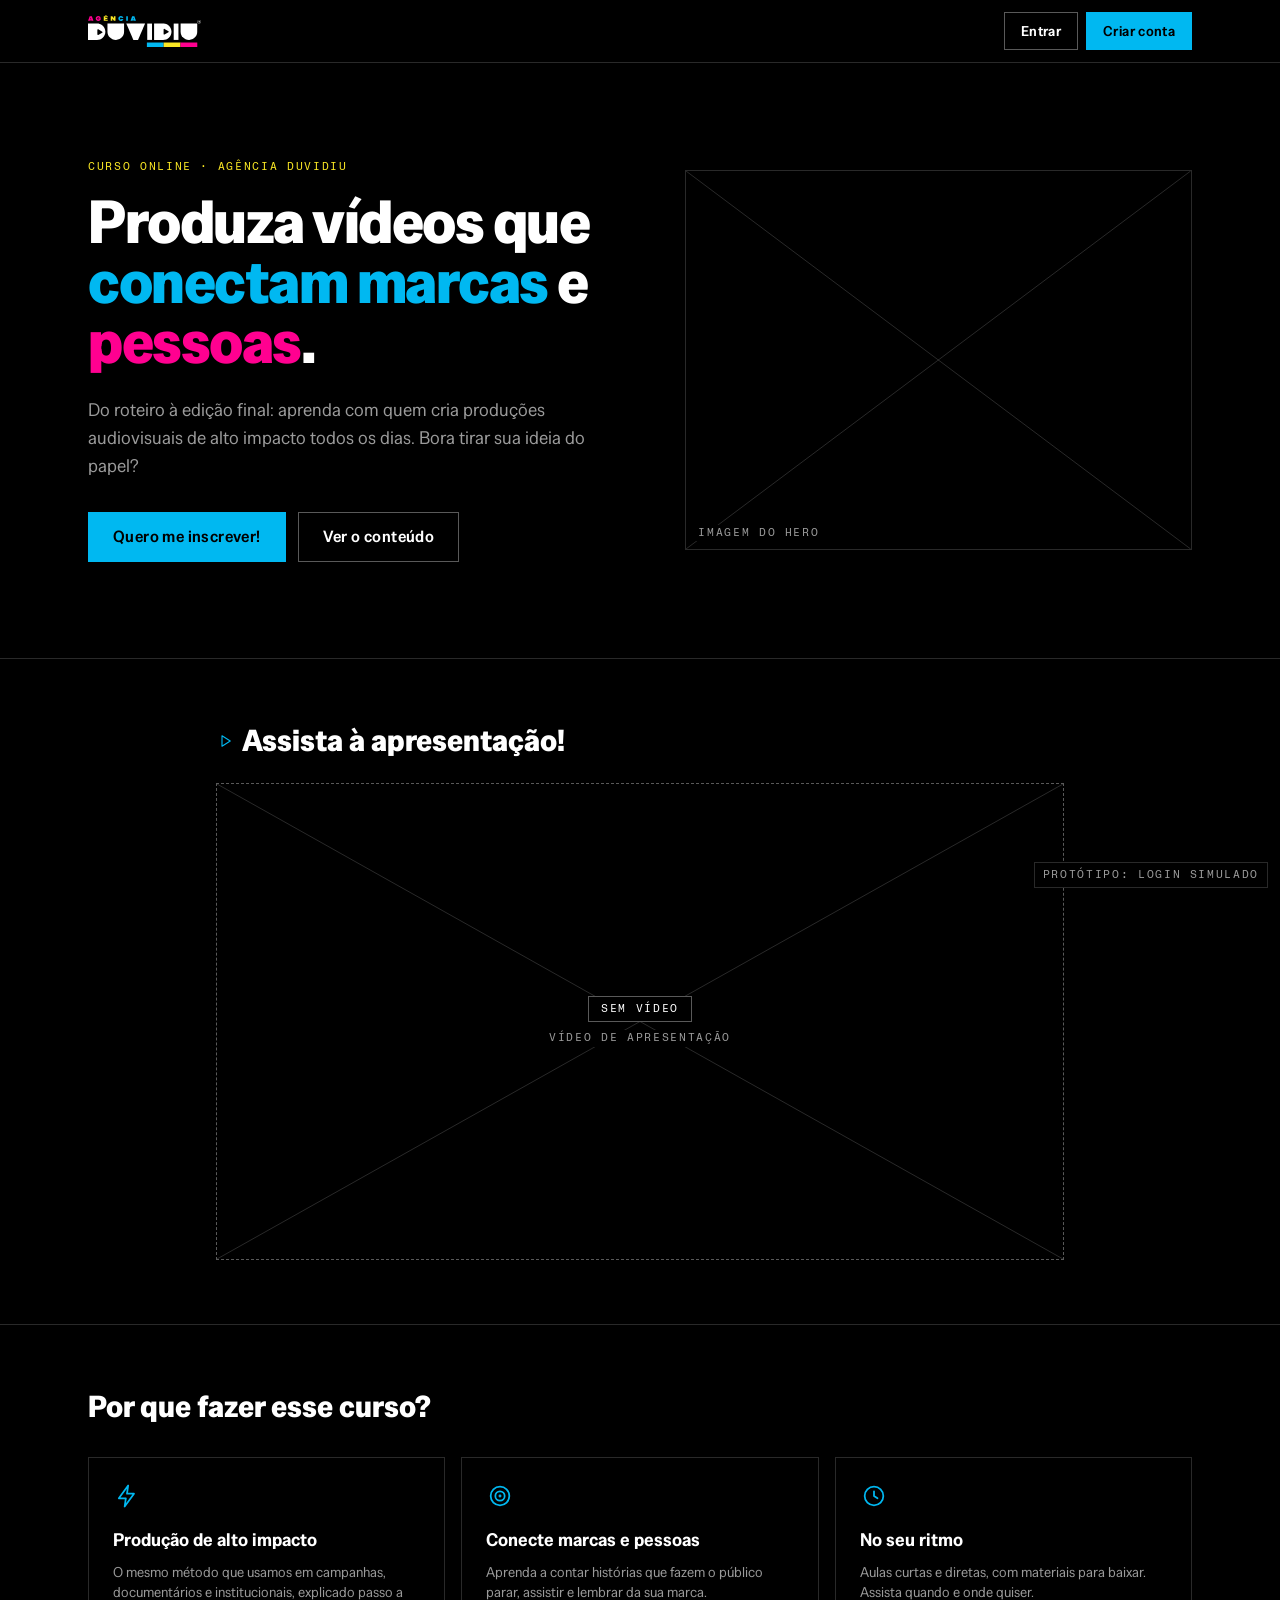
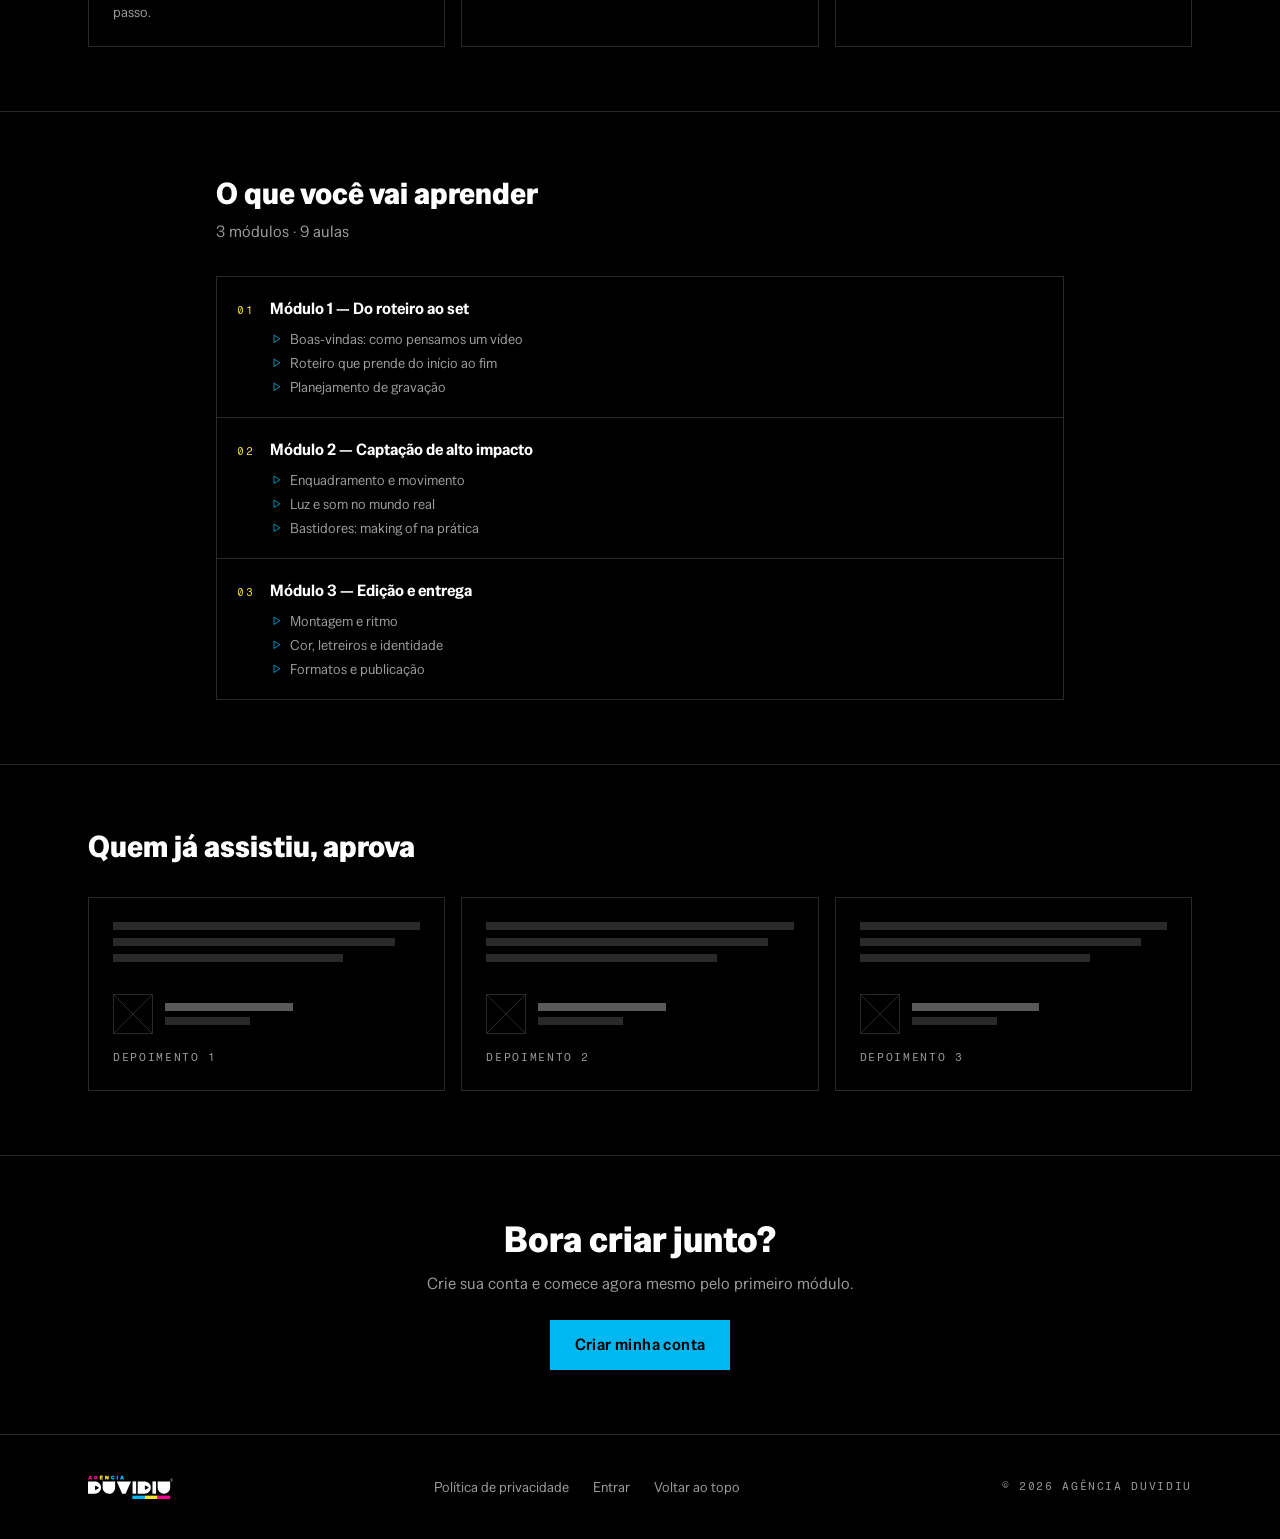
<file: index.html>
<!DOCTYPE html><!--quRsf_OJOL7qWA9Zs2ZF8--><html lang="pt-BR"><head><meta charSet="utf-8"/><meta name="viewport" content="width=device-width, initial-scale=1"/><link rel="preload" as="image" href="/logo.svg"/><link rel="stylesheet" href="/_next/static/css/586a9f0d9d3b1ba0.css" data-precedence="next"/><link rel="preload" as="script" fetchPriority="low" href="/_next/static/chunks/webpack-9d795f9e26b86992.js"/><script src="/_next/static/chunks/4bd1b696-c023c6e3521b1417.js" async=""></script><script src="/_next/static/chunks/255-0e5ac6cd71b0e266.js" async=""></script><script src="/_next/static/chunks/main-app-5dd584080f88a6a5.js" async=""></script><script src="/_next/static/chunks/176-cef4c4d2c348a0da.js" async=""></script><script src="/_next/static/chunks/976-a7c6c7d187824751.js" async=""></script><script src="/_next/static/chunks/app/layout-e30ccdc1c6957ed5.js" async=""></script><script src="/_next/static/chunks/app/page-40fdf2818dd5de84.js" async=""></script><link rel="preconnect" href="https://fonts.googleapis.com"/><link rel="preconnect" href="https://fonts.gstatic.com" crossorigin=""/><title>Curso Agência Duvidiu — Protótipo</title><meta name="description" content="Protótipo visual da plataforma de curso em vídeo da Agência Duvidiu."/><link rel="icon" href="/icon.png?679121a1e2d2e600" type="image/png" sizes="64x64"/><link href="https://fonts.googleapis.com/css2?family=Fragment+Mono&amp;family=Special+Gothic:wght@400..700&amp;display=swap" rel="stylesheet"/><script src="/_next/static/chunks/polyfills-42372ed130431b0a.js" noModule=""></script></head><body class="min-h-screen bg-bg font-sans text-fg antialiased"><div hidden=""><!--$--><!--/$--></div><div id="top" class="min-h-screen"><header class="sticky top-0 z-40 border-b border-line bg-bg"><div class="mx-auto flex max-w-6xl items-center justify-between gap-4 px-4 py-3 sm:px-6"><a aria-label="Agência Duvidiu — início" class="inline-flex shrink-0 items-center" href="/"><img src="/logo.svg" alt="Agência Duvidiu" class="w-auto h-7 sm:h-8"/></a><nav class="flex items-center gap-2"><a class="btn-outline" href="/login/">Entrar</a><a class="btn-primary" href="/cadastro/">Criar conta</a></nav></div></header><main><section class="border-b border-line"><div class="mx-auto grid max-w-6xl gap-10 px-4 py-16 sm:px-6 md:grid-cols-[1.1fr_1fr] md:items-center md:py-24"><div><p class="mono-tag mb-4 text-accent">Curso online · Agência Duvidiu</p><h1 class="text-4xl font-bold leading-[1.05] tracking-tight sm:text-5xl lg:text-6xl">Produza vídeos que<!-- --> <span class="text-primary">conectam marcas</span> e<!-- --> <span class="text-accent-2">pessoas</span>.</h1><p class="mt-6 max-w-lg text-base text-muted sm:text-lg">Do roteiro à edição final: aprenda com quem cria produções audiovisuais de alto impacto todos os dias. Bora tirar sua ideia do papel?</p><div class="mt-8 flex flex-wrap gap-3"><a class="btn-primary px-6 py-3 text-base" href="/cadastro/">Quero me inscrever!</a><a href="#modulos" class="btn-outline px-6 py-3 text-base">Ver o conteúdo</a></div></div><div class="relative border border-line aspect-[4/3] w-full"><svg class="absolute inset-0 h-full w-full" preserveAspectRatio="none" viewBox="0 0 100 100" aria-hidden="true"><line x1="0" y1="0" x2="100" y2="100" stroke="var(--color-line)" stroke-width="1" vector-effect="non-scaling-stroke"></line><line x1="100" y1="0" x2="0" y2="100" stroke="var(--color-line)" stroke-width="1" vector-effect="non-scaling-stroke"></line></svg><span class="mono-tag absolute bottom-2 left-2 bg-bg px-1 text-muted">imagem do hero</span></div></div></section><section class="border-b border-line"><div class="mx-auto max-w-4xl px-4 py-16 sm:px-6"><div class="mb-6 flex items-center gap-2"><svg width="18" height="18" viewBox="0 0 24 24" fill="none" stroke="currentColor" stroke-width="1.5" stroke-linecap="round" stroke-linejoin="round" aria-hidden="true" class="text-primary"><path d="M8 5v14l11-7z"></path></svg><h2 class="text-2xl font-bold sm:text-3xl">Assista à apresentação!</h2></div><div class="relative aspect-video w-full border border-dashed border-line-strong"><svg class="absolute inset-0 h-full w-full" preserveAspectRatio="none" viewBox="0 0 100 100" aria-hidden="true"><line x1="0" y1="0" x2="100" y2="100" stroke="var(--color-line)" stroke-width="1" vector-effect="non-scaling-stroke"></line><line x1="100" y1="0" x2="0" y2="100" stroke="var(--color-line)" stroke-width="1" vector-effect="non-scaling-stroke"></line></svg><div class="absolute inset-0 flex flex-col items-center justify-center gap-2"><span class="mono-tag border border-line-strong bg-bg px-3 py-1 text-fg">SEM VÍDEO</span><span class="mono-tag bg-bg px-2 text-muted">vídeo de apresentação</span></div></div></div></section><section class="border-b border-line"><div class="mx-auto max-w-6xl px-4 py-16 sm:px-6"><h2 class="mb-8 text-2xl font-bold sm:text-3xl">Por que fazer esse curso?</h2><div class="grid gap-4 md:grid-cols-3"><div class="card p-6 transition-colors hover:border-primary"><svg width="28" height="28" viewBox="0 0 24 24" fill="none" stroke="currentColor" stroke-width="1.5" stroke-linecap="round" stroke-linejoin="round" aria-hidden="true" class="mb-4 text-primary"><path d="M13 3L5 14h6l-1 7 8-11h-6z"></path></svg><h3 class="mb-2 text-lg font-semibold">Produção de alto impacto</h3><p class="text-sm text-muted">O mesmo método que usamos em campanhas, documentários e institucionais, explicado passo a passo.</p></div><div class="card p-6 transition-colors hover:border-primary"><svg width="28" height="28" viewBox="0 0 24 24" fill="none" stroke="currentColor" stroke-width="1.5" stroke-linecap="round" stroke-linejoin="round" aria-hidden="true" class="mb-4 text-primary"><circle cx="12" cy="12" r="8"></circle><circle cx="12" cy="12" r="4"></circle><circle cx="12" cy="12" r="0.5"></circle></svg><h3 class="mb-2 text-lg font-semibold">Conecte marcas e pessoas</h3><p class="text-sm text-muted">Aprenda a contar histórias que fazem o público parar, assistir e lembrar da sua marca.</p></div><div class="card p-6 transition-colors hover:border-primary"><svg width="28" height="28" viewBox="0 0 24 24" fill="none" stroke="currentColor" stroke-width="1.5" stroke-linecap="round" stroke-linejoin="round" aria-hidden="true" class="mb-4 text-primary"><circle cx="12" cy="12" r="8"></circle><path d="M12 8v4l3 2"></path></svg><h3 class="mb-2 text-lg font-semibold">No seu ritmo</h3><p class="text-sm text-muted">Aulas curtas e diretas, com materiais para baixar. Assista quando e onde quiser.</p></div></div></div></section><section id="modulos" class="scroll-mt-16 border-b border-line"><div class="mx-auto max-w-4xl px-4 py-16 sm:px-6"><h2 class="mb-2 text-2xl font-bold sm:text-3xl">O que você vai aprender</h2><p class="mb-8 text-muted">0<!-- --> módulos · <!-- -->0<!-- --> aulas</p><ol class="card divide-y divide-line"></ol></div></section><section class="border-b border-line"><div class="mx-auto max-w-6xl px-4 py-16 sm:px-6"><h2 class="mb-8 text-2xl font-bold sm:text-3xl">Quem já assistiu, aprova</h2><div class="grid gap-4 md:grid-cols-3"><div class="card flex flex-col gap-4 p-6"><div class="space-y-2"><div class="h-2 w-full bg-line"></div><div class="h-2 w-11/12 bg-line"></div><div class="h-2 w-3/4 bg-line"></div></div><div class="mt-auto flex items-center gap-3 pt-4"><div class="relative border border-line h-10 w-10 shrink-0"><svg class="absolute inset-0 h-full w-full" preserveAspectRatio="none" viewBox="0 0 100 100" aria-hidden="true"><line x1="0" y1="0" x2="100" y2="100" stroke="var(--color-line)" stroke-width="1" vector-effect="non-scaling-stroke"></line><line x1="100" y1="0" x2="0" y2="100" stroke="var(--color-line)" stroke-width="1" vector-effect="non-scaling-stroke"></line></svg></div><div class="flex-1 space-y-1.5"><div class="h-2 w-1/2 bg-line-strong"></div><div class="h-2 w-1/3 bg-line"></div></div></div><span class="mono-tag text-muted">depoimento <!-- -->1</span></div><div class="card flex flex-col gap-4 p-6"><div class="space-y-2"><div class="h-2 w-full bg-line"></div><div class="h-2 w-11/12 bg-line"></div><div class="h-2 w-3/4 bg-line"></div></div><div class="mt-auto flex items-center gap-3 pt-4"><div class="relative border border-line h-10 w-10 shrink-0"><svg class="absolute inset-0 h-full w-full" preserveAspectRatio="none" viewBox="0 0 100 100" aria-hidden="true"><line x1="0" y1="0" x2="100" y2="100" stroke="var(--color-line)" stroke-width="1" vector-effect="non-scaling-stroke"></line><line x1="100" y1="0" x2="0" y2="100" stroke="var(--color-line)" stroke-width="1" vector-effect="non-scaling-stroke"></line></svg></div><div class="flex-1 space-y-1.5"><div class="h-2 w-1/2 bg-line-strong"></div><div class="h-2 w-1/3 bg-line"></div></div></div><span class="mono-tag text-muted">depoimento <!-- -->2</span></div><div class="card flex flex-col gap-4 p-6"><div class="space-y-2"><div class="h-2 w-full bg-line"></div><div class="h-2 w-11/12 bg-line"></div><div class="h-2 w-3/4 bg-line"></div></div><div class="mt-auto flex items-center gap-3 pt-4"><div class="relative border border-line h-10 w-10 shrink-0"><svg class="absolute inset-0 h-full w-full" preserveAspectRatio="none" viewBox="0 0 100 100" aria-hidden="true"><line x1="0" y1="0" x2="100" y2="100" stroke="var(--color-line)" stroke-width="1" vector-effect="non-scaling-stroke"></line><line x1="100" y1="0" x2="0" y2="100" stroke="var(--color-line)" stroke-width="1" vector-effect="non-scaling-stroke"></line></svg></div><div class="flex-1 space-y-1.5"><div class="h-2 w-1/2 bg-line-strong"></div><div class="h-2 w-1/3 bg-line"></div></div></div><span class="mono-tag text-muted">depoimento <!-- -->3</span></div></div></div></section><section class="border-b border-line"><div class="mx-auto flex max-w-4xl flex-col items-center px-4 py-16 text-center sm:px-6"><h2 class="text-3xl font-bold sm:text-4xl">Bora criar junto?</h2><p class="mt-3 max-w-md text-muted">Crie sua conta e comece agora mesmo pelo primeiro módulo.</p><a class="btn-primary mt-6 px-6 py-3 text-base" href="/cadastro/">Criar minha conta</a></div></section></main><footer><div class="mx-auto flex max-w-6xl flex-col gap-6 px-4 py-10 sm:flex-row sm:items-center sm:justify-between sm:px-6"><a aria-label="Agência Duvidiu — início" class="inline-flex shrink-0 items-center" href="/"><img src="/logo.svg" alt="Agência Duvidiu" class="w-auto h-6"/></a><nav class="flex flex-wrap gap-x-6 gap-y-2 text-sm text-muted"><a class="hover:text-primary" href="/privacidade/">Política de privacidade</a><a class="hover:text-primary" href="/login/">Entrar</a><a href="#top" class="hover:text-primary">Voltar ao topo</a></nav><p class="mono-tag text-muted">© <!-- -->2026<!-- --> Agência Duvidiu</p></div></footer></div><!--$--><!--/$--><div class="mono-tag pointer-events-none fixed bottom-3 right-3 z-50 border border-line bg-bg px-2 py-1 text-muted">Protótipo: login simulado</div><script src="/_next/static/chunks/webpack-9d795f9e26b86992.js" id="_R_" async=""></script><script>(self.__next_f=self.__next_f||[]).push([0])</script><script>self.__next_f.push([1,"1:\"$Sreact.fragment\"\n2:I[9766,[],\"\"]\n3:I[8924,[],\"\"]\n4:I[5976,[\"176\",\"static/chunks/176-cef4c4d2c348a0da.js\",\"976\",\"static/chunks/976-a7c6c7d187824751.js\",\"177\",\"static/chunks/app/layout-e30ccdc1c6957ed5.js\"],\"ProtoNotice\"]\n5:I[1959,[],\"ClientPageRoot\"]\n6:I[7322,[\"176\",\"static/chunks/176-cef4c4d2c348a0da.js\",\"976\",\"static/chunks/976-a7c6c7d187824751.js\",\"974\",\"static/chunks/app/page-40fdf2818dd5de84.js\"],\"default\"]\n9:I[4431,[],\"OutletBoundary\"]\nb:I[5278,[],\"AsyncMetadataOutlet\"]\nd:I[4431,[],\"ViewportBoundary\"]\nf:I[4431,[],\"MetadataBoundary\"]\n10:\"$Sreact.suspense\"\n12:I[7150,[],\"\"]\n:HL[\"/_next/static/css/586a9f0d9d3b1ba0.css\",\"style\"]\n"])</script><script>self.__next_f.push([1,"0:{\"P\":null,\"b\":\"quRsf-OJOL7qWA9Zs2ZF8\",\"p\":\"\",\"c\":[\"\",\"\"],\"i\":false,\"f\":[[[\"\",{\"children\":[\"__PAGE__\",{}]},\"$undefined\",\"$undefined\",true],[\"\",[\"$\",\"$1\",\"c\",{\"children\":[[[\"$\",\"link\",\"0\",{\"rel\":\"stylesheet\",\"href\":\"/_next/static/css/586a9f0d9d3b1ba0.css\",\"precedence\":\"next\",\"crossOrigin\":\"$undefined\",\"nonce\":\"$undefined\"}]],[\"$\",\"html\",null,{\"lang\":\"pt-BR\",\"children\":[[\"$\",\"head\",null,{\"children\":[[\"$\",\"link\",null,{\"rel\":\"preconnect\",\"href\":\"https://fonts.googleapis.com\"}],[\"$\",\"link\",null,{\"rel\":\"preconnect\",\"href\":\"https://fonts.gstatic.com\",\"crossOrigin\":\"\"}],[\"$\",\"link\",null,{\"href\":\"https://fonts.googleapis.com/css2?family=Fragment+Mono\u0026family=Special+Gothic:wght@400..700\u0026display=swap\",\"rel\":\"stylesheet\"}]]}],[\"$\",\"body\",null,{\"className\":\"min-h-screen bg-bg font-sans text-fg antialiased\",\"children\":[[\"$\",\"$L2\",null,{\"parallelRouterKey\":\"children\",\"error\":\"$undefined\",\"errorStyles\":\"$undefined\",\"errorScripts\":\"$undefined\",\"template\":[\"$\",\"$L3\",null,{}],\"templateStyles\":\"$undefined\",\"templateScripts\":\"$undefined\",\"notFound\":[[[\"$\",\"title\",null,{\"children\":\"404: This page could not be found.\"}],[\"$\",\"div\",null,{\"style\":{\"fontFamily\":\"system-ui,\\\"Segoe UI\\\",Roboto,Helvetica,Arial,sans-serif,\\\"Apple Color Emoji\\\",\\\"Segoe UI Emoji\\\"\",\"height\":\"100vh\",\"textAlign\":\"center\",\"display\":\"flex\",\"flexDirection\":\"column\",\"alignItems\":\"center\",\"justifyContent\":\"center\"},\"children\":[\"$\",\"div\",null,{\"children\":[[\"$\",\"style\",null,{\"dangerouslySetInnerHTML\":{\"__html\":\"body{color:#000;background:#fff;margin:0}.next-error-h1{border-right:1px solid rgba(0,0,0,.3)}@media (prefers-color-scheme:dark){body{color:#fff;background:#000}.next-error-h1{border-right:1px solid rgba(255,255,255,.3)}}\"}}],[\"$\",\"h1\",null,{\"className\":\"next-error-h1\",\"style\":{\"display\":\"inline-block\",\"margin\":\"0 20px 0 0\",\"padding\":\"0 23px 0 0\",\"fontSize\":24,\"fontWeight\":500,\"verticalAlign\":\"top\",\"lineHeight\":\"49px\"},\"children\":404}],[\"$\",\"div\",null,{\"style\":{\"display\":\"inline-block\"},\"children\":[\"$\",\"h2\",null,{\"style\":{\"fontSize\":14,\"fontWeight\":400,\"lineHeight\":\"49px\",\"margin\":0},\"children\":\"This page could not be found.\"}]}]]}]}]],[]],\"forbidden\":\"$undefined\",\"unauthorized\":\"$undefined\"}],[\"$\",\"$L4\",null,{}]]}]]}]]}],{\"children\":[\"__PAGE__\",[\"$\",\"$1\",\"c\",{\"children\":[[\"$\",\"$L5\",null,{\"Component\":\"$6\",\"searchParams\":{},\"params\":{},\"promises\":[\"$@7\",\"$@8\"]}],null,[\"$\",\"$L9\",null,{\"children\":[\"$La\",[\"$\",\"$Lb\",null,{\"promise\":\"$@c\"}]]}]]}],{},null,false]},null,false],[\"$\",\"$1\",\"h\",{\"children\":[null,[[\"$\",\"$Ld\",null,{\"children\":\"$Le\"}],null],[\"$\",\"$Lf\",null,{\"children\":[\"$\",\"div\",null,{\"hidden\":true,\"children\":[\"$\",\"$10\",null,{\"fallback\":null,\"children\":\"$L11\"}]}]}]]}],false]],\"m\":\"$undefined\",\"G\":[\"$12\",[]],\"s\":false,\"S\":true}\n"])</script><script>self.__next_f.push([1,"7:{}\n8:\"$0:f:0:1:2:children:1:props:children:0:props:params\"\n"])</script><script>self.__next_f.push([1,"e:[[\"$\",\"meta\",\"0\",{\"charSet\":\"utf-8\"}],[\"$\",\"meta\",\"1\",{\"name\":\"viewport\",\"content\":\"width=device-width, initial-scale=1\"}]]\na:null\n"])</script><script>self.__next_f.push([1,"13:I[622,[],\"IconMark\"]\nc:{\"metadata\":[[\"$\",\"title\",\"0\",{\"children\":\"Curso Agência Duvidiu — Protótipo\"}],[\"$\",\"meta\",\"1\",{\"name\":\"description\",\"content\":\"Protótipo visual da plataforma de curso em vídeo da Agência Duvidiu.\"}],[\"$\",\"link\",\"2\",{\"rel\":\"icon\",\"href\":\"/icon.png?679121a1e2d2e600\",\"type\":\"image/png\",\"sizes\":\"64x64\"}],[\"$\",\"$L13\",\"3\",{}]],\"error\":null,\"digest\":\"$undefined\"}\n"])</script><script>self.__next_f.push([1,"11:\"$c:metadata\"\n"])</script></body></html>
</file>
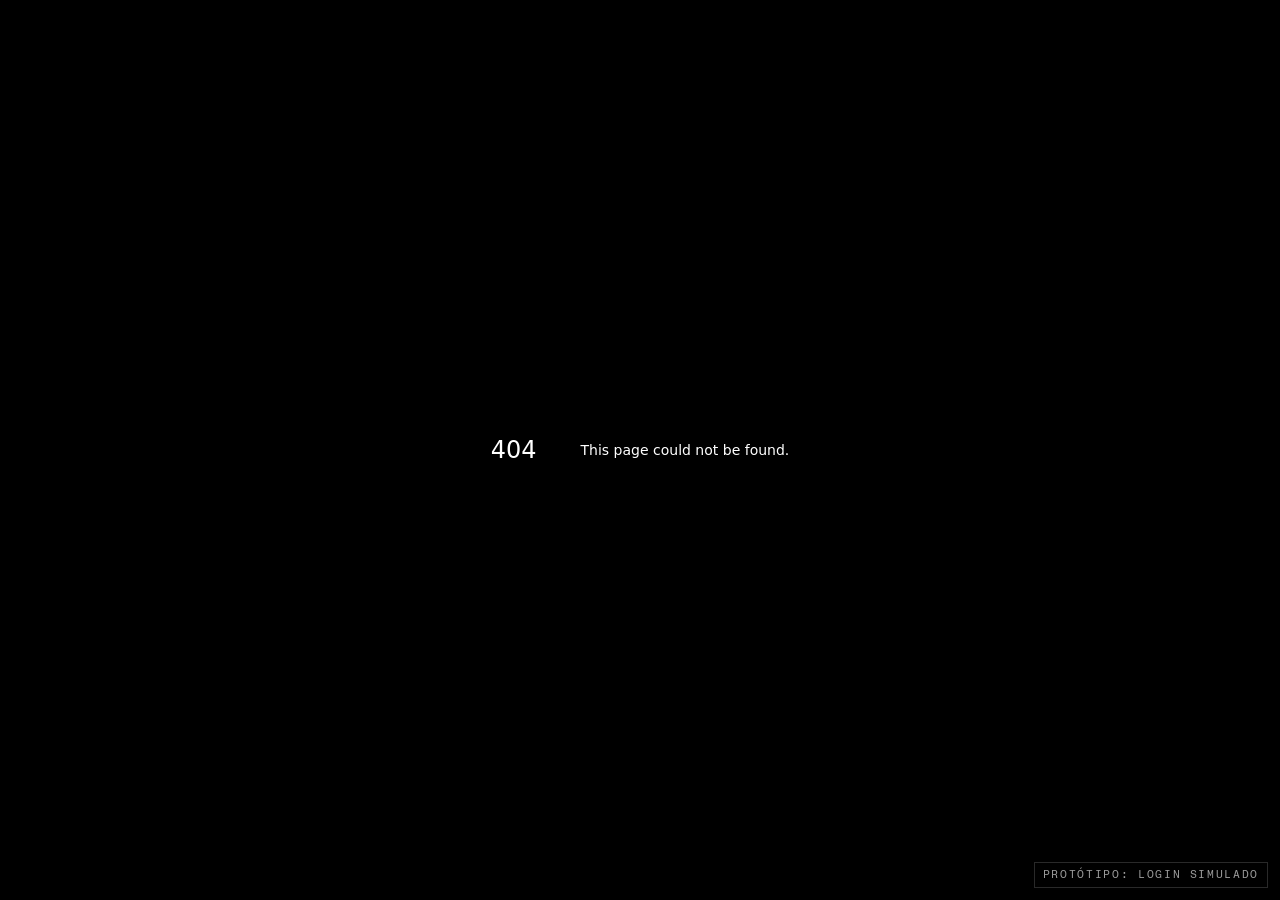
<file: 404/index.html>
<!DOCTYPE html><!--quRsf_OJOL7qWA9Zs2ZF8--><html lang="pt-BR"><head><meta charSet="utf-8"/><meta name="viewport" content="width=device-width, initial-scale=1"/><link rel="stylesheet" href="/_next/static/css/586a9f0d9d3b1ba0.css" data-precedence="next"/><link rel="preload" as="script" fetchPriority="low" href="/_next/static/chunks/webpack-9d795f9e26b86992.js"/><script src="/_next/static/chunks/4bd1b696-c023c6e3521b1417.js" async=""></script><script src="/_next/static/chunks/255-0e5ac6cd71b0e266.js" async=""></script><script src="/_next/static/chunks/main-app-5dd584080f88a6a5.js" async=""></script><script src="/_next/static/chunks/176-cef4c4d2c348a0da.js" async=""></script><script src="/_next/static/chunks/976-a7c6c7d187824751.js" async=""></script><script src="/_next/static/chunks/app/layout-e30ccdc1c6957ed5.js" async=""></script><meta name="robots" content="noindex"/><link rel="preconnect" href="https://fonts.googleapis.com"/><link rel="preconnect" href="https://fonts.gstatic.com" crossorigin=""/><title>404: This page could not be found.</title><title>Curso Agência Duvidiu — Protótipo</title><meta name="description" content="Protótipo visual da plataforma de curso em vídeo da Agência Duvidiu."/><link rel="icon" href="/icon.png?679121a1e2d2e600" type="image/png" sizes="64x64"/><link href="https://fonts.googleapis.com/css2?family=Fragment+Mono&amp;family=Special+Gothic:wght@400..700&amp;display=swap" rel="stylesheet"/><script src="/_next/static/chunks/polyfills-42372ed130431b0a.js" noModule=""></script></head><body class="min-h-screen bg-bg font-sans text-fg antialiased"><div hidden=""><!--$--><!--/$--></div><div style="font-family:system-ui,&quot;Segoe UI&quot;,Roboto,Helvetica,Arial,sans-serif,&quot;Apple Color Emoji&quot;,&quot;Segoe UI Emoji&quot;;height:100vh;text-align:center;display:flex;flex-direction:column;align-items:center;justify-content:center"><div><style>body{color:#000;background:#fff;margin:0}.next-error-h1{border-right:1px solid rgba(0,0,0,.3)}@media (prefers-color-scheme:dark){body{color:#fff;background:#000}.next-error-h1{border-right:1px solid rgba(255,255,255,.3)}}</style><h1 class="next-error-h1" style="display:inline-block;margin:0 20px 0 0;padding:0 23px 0 0;font-size:24px;font-weight:500;vertical-align:top;line-height:49px">404</h1><div style="display:inline-block"><h2 style="font-size:14px;font-weight:400;line-height:49px;margin:0">This page could not be found.</h2></div></div></div><!--$--><!--/$--><div class="mono-tag pointer-events-none fixed bottom-3 right-3 z-50 border border-line bg-bg px-2 py-1 text-muted">Protótipo: login simulado</div><script src="/_next/static/chunks/webpack-9d795f9e26b86992.js" id="_R_" async=""></script><script>(self.__next_f=self.__next_f||[]).push([0])</script><script>self.__next_f.push([1,"1:\"$Sreact.fragment\"\n2:I[9766,[],\"\"]\n3:I[8924,[],\"\"]\n4:I[5976,[\"176\",\"static/chunks/176-cef4c4d2c348a0da.js\",\"976\",\"static/chunks/976-a7c6c7d187824751.js\",\"177\",\"static/chunks/app/layout-e30ccdc1c6957ed5.js\"],\"ProtoNotice\"]\n5:I[4431,[],\"OutletBoundary\"]\n7:I[5278,[],\"AsyncMetadataOutlet\"]\n9:I[4431,[],\"ViewportBoundary\"]\nb:I[4431,[],\"MetadataBoundary\"]\nc:\"$Sreact.suspense\"\ne:I[7150,[],\"\"]\n:HL[\"/_next/static/css/586a9f0d9d3b1ba0.css\",\"style\"]\n"])</script><script>self.__next_f.push([1,"0:{\"P\":null,\"b\":\"quRsf-OJOL7qWA9Zs2ZF8\",\"p\":\"\",\"c\":[\"\",\"_not-found\",\"\"],\"i\":false,\"f\":[[[\"\",{\"children\":[\"/_not-found\",{\"children\":[\"__PAGE__\",{}]}]},\"$undefined\",\"$undefined\",true],[\"\",[\"$\",\"$1\",\"c\",{\"children\":[[[\"$\",\"link\",\"0\",{\"rel\":\"stylesheet\",\"href\":\"/_next/static/css/586a9f0d9d3b1ba0.css\",\"precedence\":\"next\",\"crossOrigin\":\"$undefined\",\"nonce\":\"$undefined\"}]],[\"$\",\"html\",null,{\"lang\":\"pt-BR\",\"children\":[[\"$\",\"head\",null,{\"children\":[[\"$\",\"link\",null,{\"rel\":\"preconnect\",\"href\":\"https://fonts.googleapis.com\"}],[\"$\",\"link\",null,{\"rel\":\"preconnect\",\"href\":\"https://fonts.gstatic.com\",\"crossOrigin\":\"\"}],[\"$\",\"link\",null,{\"href\":\"https://fonts.googleapis.com/css2?family=Fragment+Mono\u0026family=Special+Gothic:wght@400..700\u0026display=swap\",\"rel\":\"stylesheet\"}]]}],[\"$\",\"body\",null,{\"className\":\"min-h-screen bg-bg font-sans text-fg antialiased\",\"children\":[[\"$\",\"$L2\",null,{\"parallelRouterKey\":\"children\",\"error\":\"$undefined\",\"errorStyles\":\"$undefined\",\"errorScripts\":\"$undefined\",\"template\":[\"$\",\"$L3\",null,{}],\"templateStyles\":\"$undefined\",\"templateScripts\":\"$undefined\",\"notFound\":\"$undefined\",\"forbidden\":\"$undefined\",\"unauthorized\":\"$undefined\"}],[\"$\",\"$L4\",null,{}]]}]]}]]}],{\"children\":[\"/_not-found\",[\"$\",\"$1\",\"c\",{\"children\":[null,[\"$\",\"$L2\",null,{\"parallelRouterKey\":\"children\",\"error\":\"$undefined\",\"errorStyles\":\"$undefined\",\"errorScripts\":\"$undefined\",\"template\":[\"$\",\"$L3\",null,{}],\"templateStyles\":\"$undefined\",\"templateScripts\":\"$undefined\",\"notFound\":\"$undefined\",\"forbidden\":\"$undefined\",\"unauthorized\":\"$undefined\"}]]}],{\"children\":[\"__PAGE__\",[\"$\",\"$1\",\"c\",{\"children\":[[[\"$\",\"title\",null,{\"children\":\"404: This page could not be found.\"}],[\"$\",\"div\",null,{\"style\":{\"fontFamily\":\"system-ui,\\\"Segoe UI\\\",Roboto,Helvetica,Arial,sans-serif,\\\"Apple Color Emoji\\\",\\\"Segoe UI Emoji\\\"\",\"height\":\"100vh\",\"textAlign\":\"center\",\"display\":\"flex\",\"flexDirection\":\"column\",\"alignItems\":\"center\",\"justifyContent\":\"center\"},\"children\":[\"$\",\"div\",null,{\"children\":[[\"$\",\"style\",null,{\"dangerouslySetInnerHTML\":{\"__html\":\"body{color:#000;background:#fff;margin:0}.next-error-h1{border-right:1px solid rgba(0,0,0,.3)}@media (prefers-color-scheme:dark){body{color:#fff;background:#000}.next-error-h1{border-right:1px solid rgba(255,255,255,.3)}}\"}}],[\"$\",\"h1\",null,{\"className\":\"next-error-h1\",\"style\":{\"display\":\"inline-block\",\"margin\":\"0 20px 0 0\",\"padding\":\"0 23px 0 0\",\"fontSize\":24,\"fontWeight\":500,\"verticalAlign\":\"top\",\"lineHeight\":\"49px\"},\"children\":404}],[\"$\",\"div\",null,{\"style\":{\"display\":\"inline-block\"},\"children\":[\"$\",\"h2\",null,{\"style\":{\"fontSize\":14,\"fontWeight\":400,\"lineHeight\":\"49px\",\"margin\":0},\"children\":\"This page could not be found.\"}]}]]}]}]],null,[\"$\",\"$L5\",null,{\"children\":[\"$L6\",[\"$\",\"$L7\",null,{\"promise\":\"$@8\"}]]}]]}],{},null,false]},null,false]},null,false],[\"$\",\"$1\",\"h\",{\"children\":[[\"$\",\"meta\",null,{\"name\":\"robots\",\"content\":\"noindex\"}],[[\"$\",\"$L9\",null,{\"children\":\"$La\"}],null],[\"$\",\"$Lb\",null,{\"children\":[\"$\",\"div\",null,{\"hidden\":true,\"children\":[\"$\",\"$c\",null,{\"fallback\":null,\"children\":\"$Ld\"}]}]}]]}],false]],\"m\":\"$undefined\",\"G\":[\"$e\",[]],\"s\":false,\"S\":true}\n"])</script><script>self.__next_f.push([1,"a:[[\"$\",\"meta\",\"0\",{\"charSet\":\"utf-8\"}],[\"$\",\"meta\",\"1\",{\"name\":\"viewport\",\"content\":\"width=device-width, initial-scale=1\"}]]\n6:null\n"])</script><script>self.__next_f.push([1,"f:I[622,[],\"IconMark\"]\n8:{\"metadata\":[[\"$\",\"title\",\"0\",{\"children\":\"Curso Agência Duvidiu — Protótipo\"}],[\"$\",\"meta\",\"1\",{\"name\":\"description\",\"content\":\"Protótipo visual da plataforma de curso em vídeo da Agência Duvidiu.\"}],[\"$\",\"link\",\"2\",{\"rel\":\"icon\",\"href\":\"/icon.png?679121a1e2d2e600\",\"type\":\"image/png\",\"sizes\":\"64x64\"}],[\"$\",\"$Lf\",\"3\",{}]],\"error\":null,\"digest\":\"$undefined\"}\n"])</script><script>self.__next_f.push([1,"d:\"$8:metadata\"\n"])</script></body></html>
</file>
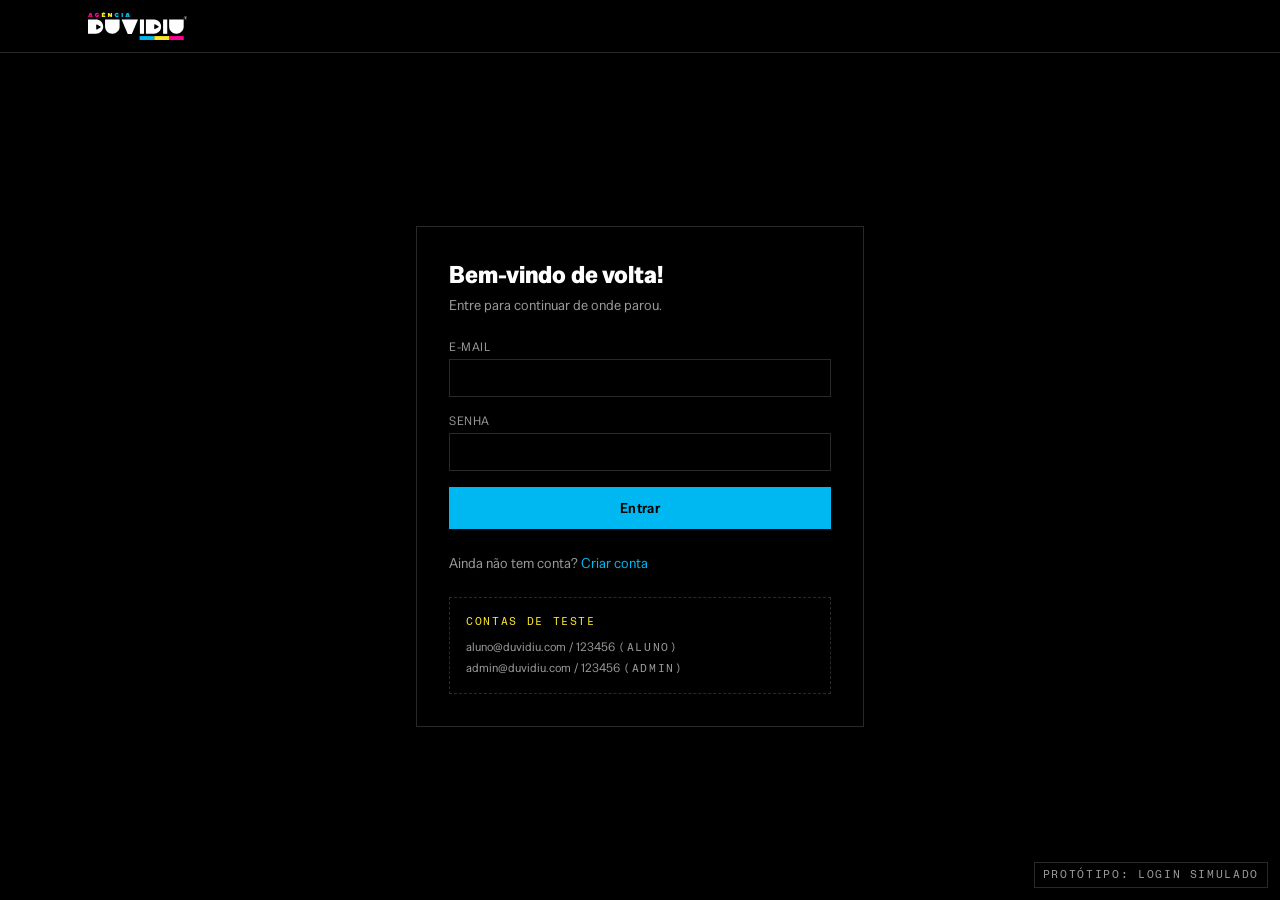
<file: admin/index.html>
<!DOCTYPE html><!--quRsf_OJOL7qWA9Zs2ZF8--><html lang="pt-BR"><head><meta charSet="utf-8"/><meta name="viewport" content="width=device-width, initial-scale=1"/><link rel="stylesheet" href="/_next/static/css/586a9f0d9d3b1ba0.css" data-precedence="next"/><link rel="preload" as="script" fetchPriority="low" href="/_next/static/chunks/webpack-9d795f9e26b86992.js"/><script src="/_next/static/chunks/4bd1b696-c023c6e3521b1417.js" async=""></script><script src="/_next/static/chunks/255-0e5ac6cd71b0e266.js" async=""></script><script src="/_next/static/chunks/main-app-5dd584080f88a6a5.js" async=""></script><script src="/_next/static/chunks/176-cef4c4d2c348a0da.js" async=""></script><script src="/_next/static/chunks/976-a7c6c7d187824751.js" async=""></script><script src="/_next/static/chunks/app/layout-e30ccdc1c6957ed5.js" async=""></script><script src="/_next/static/chunks/app/admin/page-e357d286bb296ef6.js" async=""></script><link rel="preconnect" href="https://fonts.googleapis.com"/><link rel="preconnect" href="https://fonts.gstatic.com" crossorigin=""/><title>Curso Agência Duvidiu — Protótipo</title><meta name="description" content="Protótipo visual da plataforma de curso em vídeo da Agência Duvidiu."/><link rel="icon" href="/icon.png?679121a1e2d2e600" type="image/png" sizes="64x64"/><link href="https://fonts.googleapis.com/css2?family=Fragment+Mono&amp;family=Special+Gothic:wght@400..700&amp;display=swap" rel="stylesheet"/><script src="/_next/static/chunks/polyfills-42372ed130431b0a.js" noModule=""></script></head><body class="min-h-screen bg-bg font-sans text-fg antialiased"><div hidden=""><!--$--><!--/$--></div><div class="flex min-h-screen items-center justify-center"><span class="mono-tag animate-pulse text-muted">Carregando…</span></div><!--$--><!--/$--><div class="mono-tag pointer-events-none fixed bottom-3 right-3 z-50 border border-line bg-bg px-2 py-1 text-muted">Protótipo: login simulado</div><script src="/_next/static/chunks/webpack-9d795f9e26b86992.js" id="_R_" async=""></script><script>(self.__next_f=self.__next_f||[]).push([0])</script><script>self.__next_f.push([1,"1:\"$Sreact.fragment\"\n2:I[9766,[],\"\"]\n3:I[8924,[],\"\"]\n4:I[5976,[\"176\",\"static/chunks/176-cef4c4d2c348a0da.js\",\"976\",\"static/chunks/976-a7c6c7d187824751.js\",\"177\",\"static/chunks/app/layout-e30ccdc1c6957ed5.js\"],\"ProtoNotice\"]\n5:I[1959,[],\"ClientPageRoot\"]\n6:I[5121,[\"176\",\"static/chunks/176-cef4c4d2c348a0da.js\",\"976\",\"static/chunks/976-a7c6c7d187824751.js\",\"698\",\"static/chunks/app/admin/page-e357d286bb296ef6.js\"],\"default\"]\n9:I[4431,[],\"OutletBoundary\"]\nb:I[5278,[],\"AsyncMetadataOutlet\"]\nd:I[4431,[],\"ViewportBoundary\"]\nf:I[4431,[],\"MetadataBoundary\"]\n10:\"$Sreact.suspense\"\n12:I[7150,[],\"\"]\n:HL[\"/_next/static/css/586a9f0d9d3b1ba0.css\",\"style\"]\n"])</script><script>self.__next_f.push([1,"0:{\"P\":null,\"b\":\"quRsf-OJOL7qWA9Zs2ZF8\",\"p\":\"\",\"c\":[\"\",\"admin\",\"\"],\"i\":false,\"f\":[[[\"\",{\"children\":[\"admin\",{\"children\":[\"__PAGE__\",{}]}]},\"$undefined\",\"$undefined\",true],[\"\",[\"$\",\"$1\",\"c\",{\"children\":[[[\"$\",\"link\",\"0\",{\"rel\":\"stylesheet\",\"href\":\"/_next/static/css/586a9f0d9d3b1ba0.css\",\"precedence\":\"next\",\"crossOrigin\":\"$undefined\",\"nonce\":\"$undefined\"}]],[\"$\",\"html\",null,{\"lang\":\"pt-BR\",\"children\":[[\"$\",\"head\",null,{\"children\":[[\"$\",\"link\",null,{\"rel\":\"preconnect\",\"href\":\"https://fonts.googleapis.com\"}],[\"$\",\"link\",null,{\"rel\":\"preconnect\",\"href\":\"https://fonts.gstatic.com\",\"crossOrigin\":\"\"}],[\"$\",\"link\",null,{\"href\":\"https://fonts.googleapis.com/css2?family=Fragment+Mono\u0026family=Special+Gothic:wght@400..700\u0026display=swap\",\"rel\":\"stylesheet\"}]]}],[\"$\",\"body\",null,{\"className\":\"min-h-screen bg-bg font-sans text-fg antialiased\",\"children\":[[\"$\",\"$L2\",null,{\"parallelRouterKey\":\"children\",\"error\":\"$undefined\",\"errorStyles\":\"$undefined\",\"errorScripts\":\"$undefined\",\"template\":[\"$\",\"$L3\",null,{}],\"templateStyles\":\"$undefined\",\"templateScripts\":\"$undefined\",\"notFound\":[[[\"$\",\"title\",null,{\"children\":\"404: This page could not be found.\"}],[\"$\",\"div\",null,{\"style\":{\"fontFamily\":\"system-ui,\\\"Segoe UI\\\",Roboto,Helvetica,Arial,sans-serif,\\\"Apple Color Emoji\\\",\\\"Segoe UI Emoji\\\"\",\"height\":\"100vh\",\"textAlign\":\"center\",\"display\":\"flex\",\"flexDirection\":\"column\",\"alignItems\":\"center\",\"justifyContent\":\"center\"},\"children\":[\"$\",\"div\",null,{\"children\":[[\"$\",\"style\",null,{\"dangerouslySetInnerHTML\":{\"__html\":\"body{color:#000;background:#fff;margin:0}.next-error-h1{border-right:1px solid rgba(0,0,0,.3)}@media (prefers-color-scheme:dark){body{color:#fff;background:#000}.next-error-h1{border-right:1px solid rgba(255,255,255,.3)}}\"}}],[\"$\",\"h1\",null,{\"className\":\"next-error-h1\",\"style\":{\"display\":\"inline-block\",\"margin\":\"0 20px 0 0\",\"padding\":\"0 23px 0 0\",\"fontSize\":24,\"fontWeight\":500,\"verticalAlign\":\"top\",\"lineHeight\":\"49px\"},\"children\":404}],[\"$\",\"div\",null,{\"style\":{\"display\":\"inline-block\"},\"children\":[\"$\",\"h2\",null,{\"style\":{\"fontSize\":14,\"fontWeight\":400,\"lineHeight\":\"49px\",\"margin\":0},\"children\":\"This page could not be found.\"}]}]]}]}]],[]],\"forbidden\":\"$undefined\",\"unauthorized\":\"$undefined\"}],[\"$\",\"$L4\",null,{}]]}]]}]]}],{\"children\":[\"admin\",[\"$\",\"$1\",\"c\",{\"children\":[null,[\"$\",\"$L2\",null,{\"parallelRouterKey\":\"children\",\"error\":\"$undefined\",\"errorStyles\":\"$undefined\",\"errorScripts\":\"$undefined\",\"template\":[\"$\",\"$L3\",null,{}],\"templateStyles\":\"$undefined\",\"templateScripts\":\"$undefined\",\"notFound\":\"$undefined\",\"forbidden\":\"$undefined\",\"unauthorized\":\"$undefined\"}]]}],{\"children\":[\"__PAGE__\",[\"$\",\"$1\",\"c\",{\"children\":[[\"$\",\"$L5\",null,{\"Component\":\"$6\",\"searchParams\":{},\"params\":{},\"promises\":[\"$@7\",\"$@8\"]}],null,[\"$\",\"$L9\",null,{\"children\":[\"$La\",[\"$\",\"$Lb\",null,{\"promise\":\"$@c\"}]]}]]}],{},null,false]},null,false]},null,false],[\"$\",\"$1\",\"h\",{\"children\":[null,[[\"$\",\"$Ld\",null,{\"children\":\"$Le\"}],null],[\"$\",\"$Lf\",null,{\"children\":[\"$\",\"div\",null,{\"hidden\":true,\"children\":[\"$\",\"$10\",null,{\"fallback\":null,\"children\":\"$L11\"}]}]}]]}],false]],\"m\":\"$undefined\",\"G\":[\"$12\",[]],\"s\":false,\"S\":true}\n"])</script><script>self.__next_f.push([1,"7:{}\n8:\"$0:f:0:1:2:children:2:children:1:props:children:0:props:params\"\n"])</script><script>self.__next_f.push([1,"e:[[\"$\",\"meta\",\"0\",{\"charSet\":\"utf-8\"}],[\"$\",\"meta\",\"1\",{\"name\":\"viewport\",\"content\":\"width=device-width, initial-scale=1\"}]]\na:null\n"])</script><script>self.__next_f.push([1,"13:I[622,[],\"IconMark\"]\nc:{\"metadata\":[[\"$\",\"title\",\"0\",{\"children\":\"Curso Agência Duvidiu — Protótipo\"}],[\"$\",\"meta\",\"1\",{\"name\":\"description\",\"content\":\"Protótipo visual da plataforma de curso em vídeo da Agência Duvidiu.\"}],[\"$\",\"link\",\"2\",{\"rel\":\"icon\",\"href\":\"/icon.png?679121a1e2d2e600\",\"type\":\"image/png\",\"sizes\":\"64x64\"}],[\"$\",\"$L13\",\"3\",{}]],\"error\":null,\"digest\":\"$undefined\"}\n"])</script><script>self.__next_f.push([1,"11:\"$c:metadata\"\n"])</script></body></html>
</file>
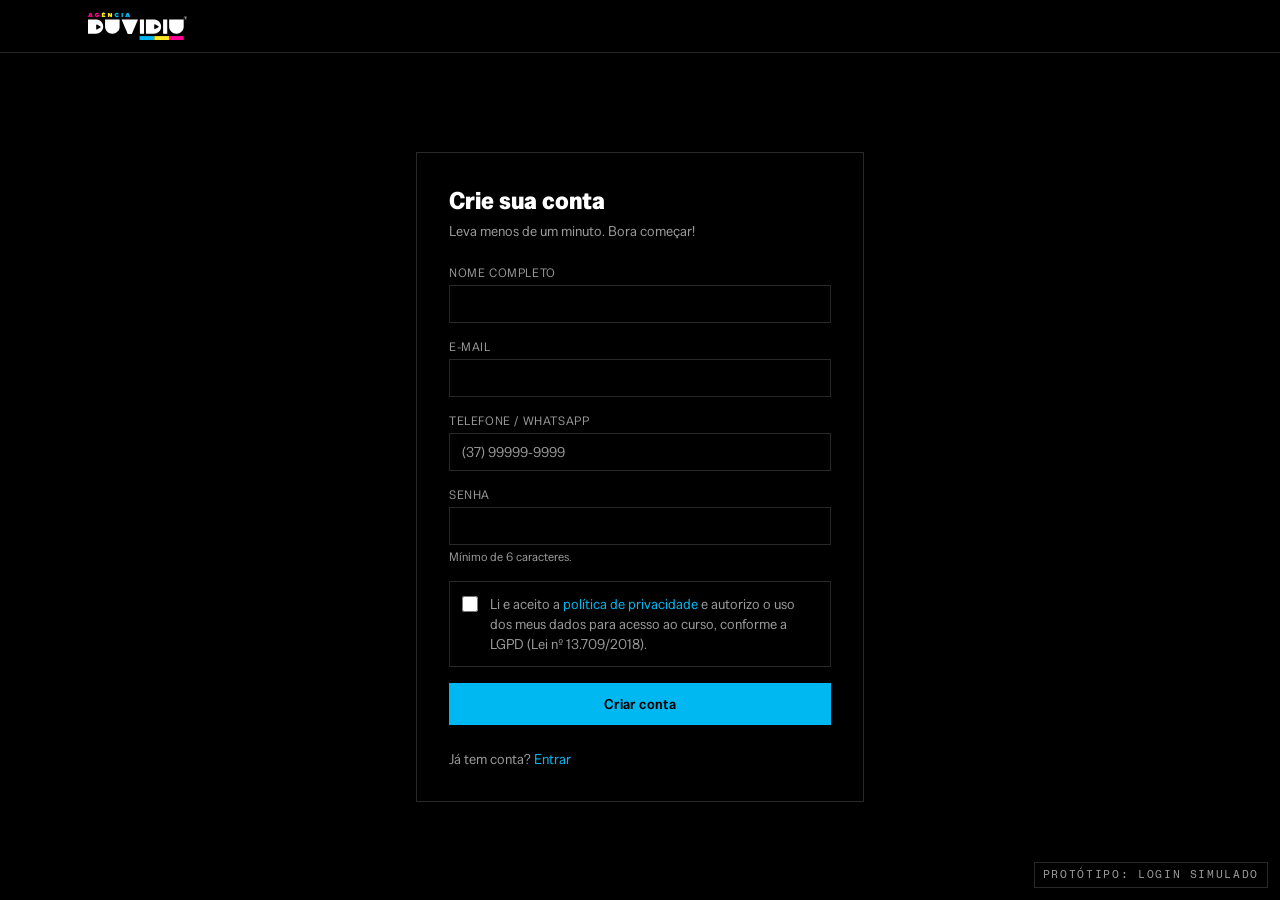
<file: cadastro/index.html>
<!DOCTYPE html><!--quRsf_OJOL7qWA9Zs2ZF8--><html lang="pt-BR"><head><meta charSet="utf-8"/><meta name="viewport" content="width=device-width, initial-scale=1"/><link rel="preload" as="image" href="/logo.svg"/><link rel="stylesheet" href="/_next/static/css/586a9f0d9d3b1ba0.css" data-precedence="next"/><link rel="preload" as="script" fetchPriority="low" href="/_next/static/chunks/webpack-9d795f9e26b86992.js"/><script src="/_next/static/chunks/4bd1b696-c023c6e3521b1417.js" async=""></script><script src="/_next/static/chunks/255-0e5ac6cd71b0e266.js" async=""></script><script src="/_next/static/chunks/main-app-5dd584080f88a6a5.js" async=""></script><script src="/_next/static/chunks/176-cef4c4d2c348a0da.js" async=""></script><script src="/_next/static/chunks/976-a7c6c7d187824751.js" async=""></script><script src="/_next/static/chunks/app/layout-e30ccdc1c6957ed5.js" async=""></script><script src="/_next/static/chunks/app/cadastro/page-fd7a94df02c3119a.js" async=""></script><link rel="preconnect" href="https://fonts.googleapis.com"/><link rel="preconnect" href="https://fonts.gstatic.com" crossorigin=""/><title>Curso Agência Duvidiu — Protótipo</title><meta name="description" content="Protótipo visual da plataforma de curso em vídeo da Agência Duvidiu."/><link rel="icon" href="/icon.png?679121a1e2d2e600" type="image/png" sizes="64x64"/><link href="https://fonts.googleapis.com/css2?family=Fragment+Mono&amp;family=Special+Gothic:wght@400..700&amp;display=swap" rel="stylesheet"/><script src="/_next/static/chunks/polyfills-42372ed130431b0a.js" noModule=""></script></head><body class="min-h-screen bg-bg font-sans text-fg antialiased"><div hidden=""><!--$--><!--/$--></div><div class="flex min-h-screen flex-col"><header class="border-b border-line"><div class="mx-auto flex max-w-6xl items-center px-4 py-3 sm:px-6"><a aria-label="Agência Duvidiu — início" class="inline-flex shrink-0 items-center" href="/"><img src="/logo.svg" alt="Agência Duvidiu" class="w-auto h-7"/></a></div></header><main class="flex flex-1 items-start justify-center px-4 py-12 sm:items-center"><div class="card w-full max-w-md p-6 sm:p-8"><h1 class="text-2xl font-bold">Crie sua conta</h1><p class="mb-6 mt-1 text-sm text-muted">Leva menos de um minuto. Bora começar!</p><form class="space-y-4"><div><label class="label" for="name">Nome completo</label><input id="name" required="" class="input" autoComplete="name" value=""/></div><div><label class="label" for="email">E-mail</label><input id="email" type="email" required="" class="input" autoComplete="email" value=""/></div><div><label class="label" for="phone">Telefone / WhatsApp</label><input id="phone" type="tel" required="" class="input" placeholder="(37) 99999-9999" autoComplete="tel" value=""/></div><div><label class="label" for="password">Senha</label><input id="password" type="password" required="" minLength="6" class="input" autoComplete="new-password" value=""/><p class="mt-1 text-xs text-muted">Mínimo de 6 caracteres.</p></div><label class="flex cursor-pointer items-start gap-3 border border-line p-3 text-sm has-[:checked]:border-primary"><input type="checkbox" required="" class="mt-0.5 h-4 w-4 shrink-0 accent-[var(--color-primary)]"/><span class="text-muted">Li e aceito a<!-- --> <a target="_blank" class="link" href="/privacidade/">política de privacidade</a> <!-- -->e autorizo o uso dos meus dados para acesso ao curso, conforme a LGPD (Lei nº 13.709/2018).</span></label><button type="submit" class="btn-primary w-full py-2.5">Criar conta</button></form><p class="mt-6 text-sm text-muted">Já tem conta? <a class="link" href="/login/">Entrar</a></p></div></main></div><!--$--><!--/$--><div class="mono-tag pointer-events-none fixed bottom-3 right-3 z-50 border border-line bg-bg px-2 py-1 text-muted">Protótipo: login simulado</div><script src="/_next/static/chunks/webpack-9d795f9e26b86992.js" id="_R_" async=""></script><script>(self.__next_f=self.__next_f||[]).push([0])</script><script>self.__next_f.push([1,"1:\"$Sreact.fragment\"\n2:I[9766,[],\"\"]\n3:I[8924,[],\"\"]\n4:I[5976,[\"176\",\"static/chunks/176-cef4c4d2c348a0da.js\",\"976\",\"static/chunks/976-a7c6c7d187824751.js\",\"177\",\"static/chunks/app/layout-e30ccdc1c6957ed5.js\"],\"ProtoNotice\"]\n5:I[1959,[],\"ClientPageRoot\"]\n6:I[7760,[\"176\",\"static/chunks/176-cef4c4d2c348a0da.js\",\"976\",\"static/chunks/976-a7c6c7d187824751.js\",\"268\",\"static/chunks/app/cadastro/page-fd7a94df02c3119a.js\"],\"default\"]\n9:I[4431,[],\"OutletBoundary\"]\nb:I[5278,[],\"AsyncMetadataOutlet\"]\nd:I[4431,[],\"ViewportBoundary\"]\nf:I[4431,[],\"MetadataBoundary\"]\n10:\"$Sreact.suspense\"\n12:I[7150,[],\"\"]\n:HL[\"/_next/static/css/586a9f0d9d3b1ba0.css\",\"style\"]\n"])</script><script>self.__next_f.push([1,"0:{\"P\":null,\"b\":\"quRsf-OJOL7qWA9Zs2ZF8\",\"p\":\"\",\"c\":[\"\",\"cadastro\",\"\"],\"i\":false,\"f\":[[[\"\",{\"children\":[\"cadastro\",{\"children\":[\"__PAGE__\",{}]}]},\"$undefined\",\"$undefined\",true],[\"\",[\"$\",\"$1\",\"c\",{\"children\":[[[\"$\",\"link\",\"0\",{\"rel\":\"stylesheet\",\"href\":\"/_next/static/css/586a9f0d9d3b1ba0.css\",\"precedence\":\"next\",\"crossOrigin\":\"$undefined\",\"nonce\":\"$undefined\"}]],[\"$\",\"html\",null,{\"lang\":\"pt-BR\",\"children\":[[\"$\",\"head\",null,{\"children\":[[\"$\",\"link\",null,{\"rel\":\"preconnect\",\"href\":\"https://fonts.googleapis.com\"}],[\"$\",\"link\",null,{\"rel\":\"preconnect\",\"href\":\"https://fonts.gstatic.com\",\"crossOrigin\":\"\"}],[\"$\",\"link\",null,{\"href\":\"https://fonts.googleapis.com/css2?family=Fragment+Mono\u0026family=Special+Gothic:wght@400..700\u0026display=swap\",\"rel\":\"stylesheet\"}]]}],[\"$\",\"body\",null,{\"className\":\"min-h-screen bg-bg font-sans text-fg antialiased\",\"children\":[[\"$\",\"$L2\",null,{\"parallelRouterKey\":\"children\",\"error\":\"$undefined\",\"errorStyles\":\"$undefined\",\"errorScripts\":\"$undefined\",\"template\":[\"$\",\"$L3\",null,{}],\"templateStyles\":\"$undefined\",\"templateScripts\":\"$undefined\",\"notFound\":[[[\"$\",\"title\",null,{\"children\":\"404: This page could not be found.\"}],[\"$\",\"div\",null,{\"style\":{\"fontFamily\":\"system-ui,\\\"Segoe UI\\\",Roboto,Helvetica,Arial,sans-serif,\\\"Apple Color Emoji\\\",\\\"Segoe UI Emoji\\\"\",\"height\":\"100vh\",\"textAlign\":\"center\",\"display\":\"flex\",\"flexDirection\":\"column\",\"alignItems\":\"center\",\"justifyContent\":\"center\"},\"children\":[\"$\",\"div\",null,{\"children\":[[\"$\",\"style\",null,{\"dangerouslySetInnerHTML\":{\"__html\":\"body{color:#000;background:#fff;margin:0}.next-error-h1{border-right:1px solid rgba(0,0,0,.3)}@media (prefers-color-scheme:dark){body{color:#fff;background:#000}.next-error-h1{border-right:1px solid rgba(255,255,255,.3)}}\"}}],[\"$\",\"h1\",null,{\"className\":\"next-error-h1\",\"style\":{\"display\":\"inline-block\",\"margin\":\"0 20px 0 0\",\"padding\":\"0 23px 0 0\",\"fontSize\":24,\"fontWeight\":500,\"verticalAlign\":\"top\",\"lineHeight\":\"49px\"},\"children\":404}],[\"$\",\"div\",null,{\"style\":{\"display\":\"inline-block\"},\"children\":[\"$\",\"h2\",null,{\"style\":{\"fontSize\":14,\"fontWeight\":400,\"lineHeight\":\"49px\",\"margin\":0},\"children\":\"This page could not be found.\"}]}]]}]}]],[]],\"forbidden\":\"$undefined\",\"unauthorized\":\"$undefined\"}],[\"$\",\"$L4\",null,{}]]}]]}]]}],{\"children\":[\"cadastro\",[\"$\",\"$1\",\"c\",{\"children\":[null,[\"$\",\"$L2\",null,{\"parallelRouterKey\":\"children\",\"error\":\"$undefined\",\"errorStyles\":\"$undefined\",\"errorScripts\":\"$undefined\",\"template\":[\"$\",\"$L3\",null,{}],\"templateStyles\":\"$undefined\",\"templateScripts\":\"$undefined\",\"notFound\":\"$undefined\",\"forbidden\":\"$undefined\",\"unauthorized\":\"$undefined\"}]]}],{\"children\":[\"__PAGE__\",[\"$\",\"$1\",\"c\",{\"children\":[[\"$\",\"$L5\",null,{\"Component\":\"$6\",\"searchParams\":{},\"params\":{},\"promises\":[\"$@7\",\"$@8\"]}],null,[\"$\",\"$L9\",null,{\"children\":[\"$La\",[\"$\",\"$Lb\",null,{\"promise\":\"$@c\"}]]}]]}],{},null,false]},null,false]},null,false],[\"$\",\"$1\",\"h\",{\"children\":[null,[[\"$\",\"$Ld\",null,{\"children\":\"$Le\"}],null],[\"$\",\"$Lf\",null,{\"children\":[\"$\",\"div\",null,{\"hidden\":true,\"children\":[\"$\",\"$10\",null,{\"fallback\":null,\"children\":\"$L11\"}]}]}]]}],false]],\"m\":\"$undefined\",\"G\":[\"$12\",[]],\"s\":false,\"S\":true}\n"])</script><script>self.__next_f.push([1,"7:{}\n8:\"$0:f:0:1:2:children:2:children:1:props:children:0:props:params\"\n"])</script><script>self.__next_f.push([1,"e:[[\"$\",\"meta\",\"0\",{\"charSet\":\"utf-8\"}],[\"$\",\"meta\",\"1\",{\"name\":\"viewport\",\"content\":\"width=device-width, initial-scale=1\"}]]\na:null\n"])</script><script>self.__next_f.push([1,"13:I[622,[],\"IconMark\"]\nc:{\"metadata\":[[\"$\",\"title\",\"0\",{\"children\":\"Curso Agência Duvidiu — Protótipo\"}],[\"$\",\"meta\",\"1\",{\"name\":\"description\",\"content\":\"Protótipo visual da plataforma de curso em vídeo da Agência Duvidiu.\"}],[\"$\",\"link\",\"2\",{\"rel\":\"icon\",\"href\":\"/icon.png?679121a1e2d2e600\",\"type\":\"image/png\",\"sizes\":\"64x64\"}],[\"$\",\"$L13\",\"3\",{}]],\"error\":null,\"digest\":\"$undefined\"}\n"])</script><script>self.__next_f.push([1,"11:\"$c:metadata\"\n"])</script></body></html>
</file>
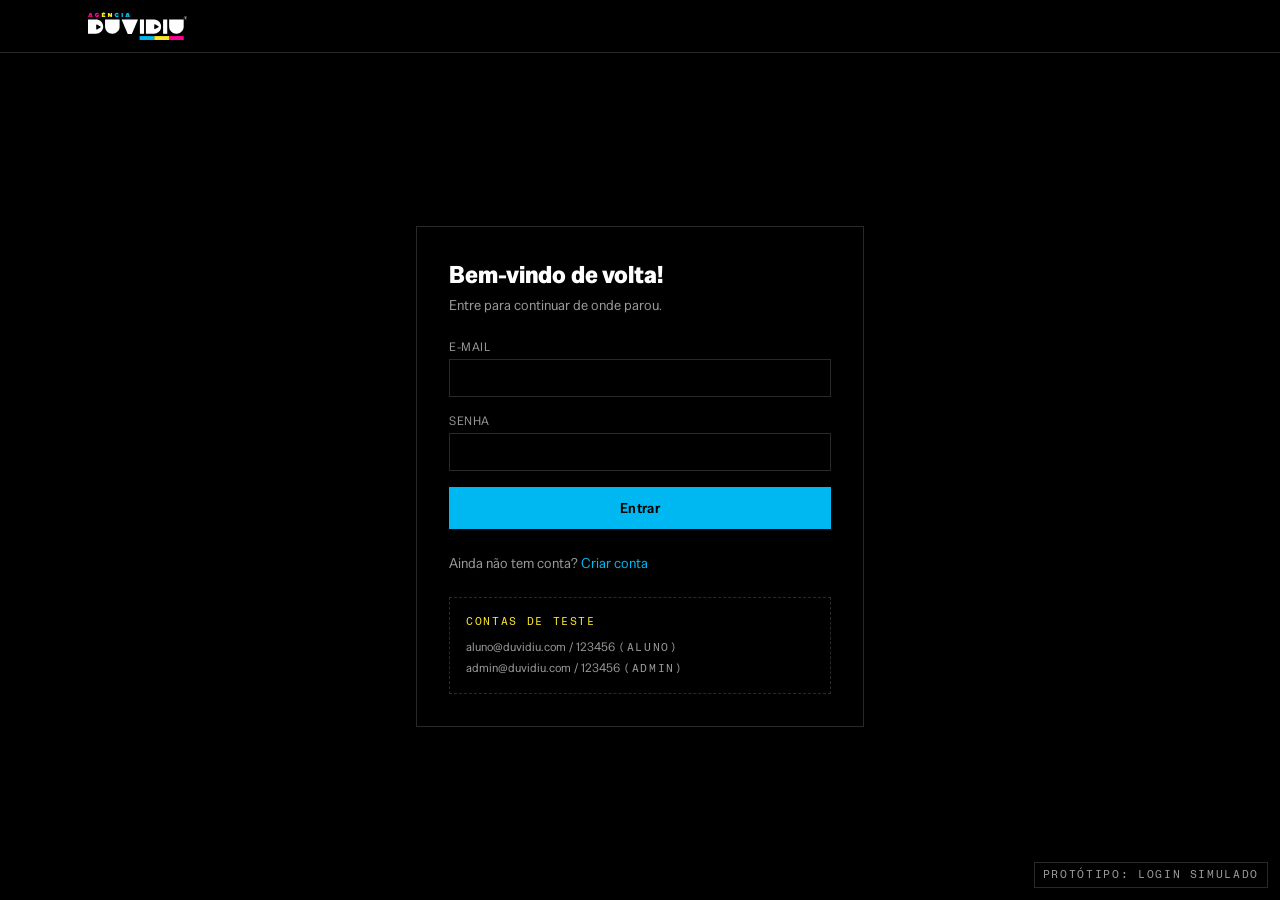
<file: curso/index.html>
<!DOCTYPE html><!--quRsf_OJOL7qWA9Zs2ZF8--><html lang="pt-BR"><head><meta charSet="utf-8"/><meta name="viewport" content="width=device-width, initial-scale=1"/><link rel="stylesheet" href="/_next/static/css/586a9f0d9d3b1ba0.css" data-precedence="next"/><link rel="preload" as="script" fetchPriority="low" href="/_next/static/chunks/webpack-9d795f9e26b86992.js"/><script src="/_next/static/chunks/4bd1b696-c023c6e3521b1417.js" async=""></script><script src="/_next/static/chunks/255-0e5ac6cd71b0e266.js" async=""></script><script src="/_next/static/chunks/main-app-5dd584080f88a6a5.js" async=""></script><script src="/_next/static/chunks/176-cef4c4d2c348a0da.js" async=""></script><script src="/_next/static/chunks/976-a7c6c7d187824751.js" async=""></script><script src="/_next/static/chunks/app/layout-e30ccdc1c6957ed5.js" async=""></script><script src="/_next/static/chunks/app/curso/page-b9311a1cc45a28cf.js" async=""></script><link rel="preconnect" href="https://fonts.googleapis.com"/><link rel="preconnect" href="https://fonts.gstatic.com" crossorigin=""/><title>Curso Agência Duvidiu — Protótipo</title><meta name="description" content="Protótipo visual da plataforma de curso em vídeo da Agência Duvidiu."/><link rel="icon" href="/icon.png?679121a1e2d2e600" type="image/png" sizes="64x64"/><link href="https://fonts.googleapis.com/css2?family=Fragment+Mono&amp;family=Special+Gothic:wght@400..700&amp;display=swap" rel="stylesheet"/><script src="/_next/static/chunks/polyfills-42372ed130431b0a.js" noModule=""></script></head><body class="min-h-screen bg-bg font-sans text-fg antialiased"><div hidden=""><!--$--><!--/$--></div><div class="flex min-h-screen items-center justify-center"><span class="mono-tag animate-pulse text-muted">Carregando…</span></div><!--$--><!--/$--><div class="mono-tag pointer-events-none fixed bottom-3 right-3 z-50 border border-line bg-bg px-2 py-1 text-muted">Protótipo: login simulado</div><script src="/_next/static/chunks/webpack-9d795f9e26b86992.js" id="_R_" async=""></script><script>(self.__next_f=self.__next_f||[]).push([0])</script><script>self.__next_f.push([1,"1:\"$Sreact.fragment\"\n2:I[9766,[],\"\"]\n3:I[8924,[],\"\"]\n4:I[5976,[\"176\",\"static/chunks/176-cef4c4d2c348a0da.js\",\"976\",\"static/chunks/976-a7c6c7d187824751.js\",\"177\",\"static/chunks/app/layout-e30ccdc1c6957ed5.js\"],\"ProtoNotice\"]\n5:I[1959,[],\"ClientPageRoot\"]\n6:I[5433,[\"176\",\"static/chunks/176-cef4c4d2c348a0da.js\",\"976\",\"static/chunks/976-a7c6c7d187824751.js\",\"485\",\"static/chunks/app/curso/page-b9311a1cc45a28cf.js\"],\"default\"]\n9:I[4431,[],\"OutletBoundary\"]\nb:I[5278,[],\"AsyncMetadataOutlet\"]\nd:I[4431,[],\"ViewportBoundary\"]\nf:I[4431,[],\"MetadataBoundary\"]\n10:\"$Sreact.suspense\"\n12:I[7150,[],\"\"]\n:HL[\"/_next/static/css/586a9f0d9d3b1ba0.css\",\"style\"]\n"])</script><script>self.__next_f.push([1,"0:{\"P\":null,\"b\":\"quRsf-OJOL7qWA9Zs2ZF8\",\"p\":\"\",\"c\":[\"\",\"curso\",\"\"],\"i\":false,\"f\":[[[\"\",{\"children\":[\"curso\",{\"children\":[\"__PAGE__\",{}]}]},\"$undefined\",\"$undefined\",true],[\"\",[\"$\",\"$1\",\"c\",{\"children\":[[[\"$\",\"link\",\"0\",{\"rel\":\"stylesheet\",\"href\":\"/_next/static/css/586a9f0d9d3b1ba0.css\",\"precedence\":\"next\",\"crossOrigin\":\"$undefined\",\"nonce\":\"$undefined\"}]],[\"$\",\"html\",null,{\"lang\":\"pt-BR\",\"children\":[[\"$\",\"head\",null,{\"children\":[[\"$\",\"link\",null,{\"rel\":\"preconnect\",\"href\":\"https://fonts.googleapis.com\"}],[\"$\",\"link\",null,{\"rel\":\"preconnect\",\"href\":\"https://fonts.gstatic.com\",\"crossOrigin\":\"\"}],[\"$\",\"link\",null,{\"href\":\"https://fonts.googleapis.com/css2?family=Fragment+Mono\u0026family=Special+Gothic:wght@400..700\u0026display=swap\",\"rel\":\"stylesheet\"}]]}],[\"$\",\"body\",null,{\"className\":\"min-h-screen bg-bg font-sans text-fg antialiased\",\"children\":[[\"$\",\"$L2\",null,{\"parallelRouterKey\":\"children\",\"error\":\"$undefined\",\"errorStyles\":\"$undefined\",\"errorScripts\":\"$undefined\",\"template\":[\"$\",\"$L3\",null,{}],\"templateStyles\":\"$undefined\",\"templateScripts\":\"$undefined\",\"notFound\":[[[\"$\",\"title\",null,{\"children\":\"404: This page could not be found.\"}],[\"$\",\"div\",null,{\"style\":{\"fontFamily\":\"system-ui,\\\"Segoe UI\\\",Roboto,Helvetica,Arial,sans-serif,\\\"Apple Color Emoji\\\",\\\"Segoe UI Emoji\\\"\",\"height\":\"100vh\",\"textAlign\":\"center\",\"display\":\"flex\",\"flexDirection\":\"column\",\"alignItems\":\"center\",\"justifyContent\":\"center\"},\"children\":[\"$\",\"div\",null,{\"children\":[[\"$\",\"style\",null,{\"dangerouslySetInnerHTML\":{\"__html\":\"body{color:#000;background:#fff;margin:0}.next-error-h1{border-right:1px solid rgba(0,0,0,.3)}@media (prefers-color-scheme:dark){body{color:#fff;background:#000}.next-error-h1{border-right:1px solid rgba(255,255,255,.3)}}\"}}],[\"$\",\"h1\",null,{\"className\":\"next-error-h1\",\"style\":{\"display\":\"inline-block\",\"margin\":\"0 20px 0 0\",\"padding\":\"0 23px 0 0\",\"fontSize\":24,\"fontWeight\":500,\"verticalAlign\":\"top\",\"lineHeight\":\"49px\"},\"children\":404}],[\"$\",\"div\",null,{\"style\":{\"display\":\"inline-block\"},\"children\":[\"$\",\"h2\",null,{\"style\":{\"fontSize\":14,\"fontWeight\":400,\"lineHeight\":\"49px\",\"margin\":0},\"children\":\"This page could not be found.\"}]}]]}]}]],[]],\"forbidden\":\"$undefined\",\"unauthorized\":\"$undefined\"}],[\"$\",\"$L4\",null,{}]]}]]}]]}],{\"children\":[\"curso\",[\"$\",\"$1\",\"c\",{\"children\":[null,[\"$\",\"$L2\",null,{\"parallelRouterKey\":\"children\",\"error\":\"$undefined\",\"errorStyles\":\"$undefined\",\"errorScripts\":\"$undefined\",\"template\":[\"$\",\"$L3\",null,{}],\"templateStyles\":\"$undefined\",\"templateScripts\":\"$undefined\",\"notFound\":\"$undefined\",\"forbidden\":\"$undefined\",\"unauthorized\":\"$undefined\"}]]}],{\"children\":[\"__PAGE__\",[\"$\",\"$1\",\"c\",{\"children\":[[\"$\",\"$L5\",null,{\"Component\":\"$6\",\"searchParams\":{},\"params\":{},\"promises\":[\"$@7\",\"$@8\"]}],null,[\"$\",\"$L9\",null,{\"children\":[\"$La\",[\"$\",\"$Lb\",null,{\"promise\":\"$@c\"}]]}]]}],{},null,false]},null,false]},null,false],[\"$\",\"$1\",\"h\",{\"children\":[null,[[\"$\",\"$Ld\",null,{\"children\":\"$Le\"}],null],[\"$\",\"$Lf\",null,{\"children\":[\"$\",\"div\",null,{\"hidden\":true,\"children\":[\"$\",\"$10\",null,{\"fallback\":null,\"children\":\"$L11\"}]}]}]]}],false]],\"m\":\"$undefined\",\"G\":[\"$12\",[]],\"s\":false,\"S\":true}\n"])</script><script>self.__next_f.push([1,"7:{}\n8:\"$0:f:0:1:2:children:2:children:1:props:children:0:props:params\"\n"])</script><script>self.__next_f.push([1,"e:[[\"$\",\"meta\",\"0\",{\"charSet\":\"utf-8\"}],[\"$\",\"meta\",\"1\",{\"name\":\"viewport\",\"content\":\"width=device-width, initial-scale=1\"}]]\na:null\n"])</script><script>self.__next_f.push([1,"13:I[622,[],\"IconMark\"]\nc:{\"metadata\":[[\"$\",\"title\",\"0\",{\"children\":\"Curso Agência Duvidiu — Protótipo\"}],[\"$\",\"meta\",\"1\",{\"name\":\"description\",\"content\":\"Protótipo visual da plataforma de curso em vídeo da Agência Duvidiu.\"}],[\"$\",\"link\",\"2\",{\"rel\":\"icon\",\"href\":\"/icon.png?679121a1e2d2e600\",\"type\":\"image/png\",\"sizes\":\"64x64\"}],[\"$\",\"$L13\",\"3\",{}]],\"error\":null,\"digest\":\"$undefined\"}\n"])</script><script>self.__next_f.push([1,"11:\"$c:metadata\"\n"])</script></body></html>
</file>
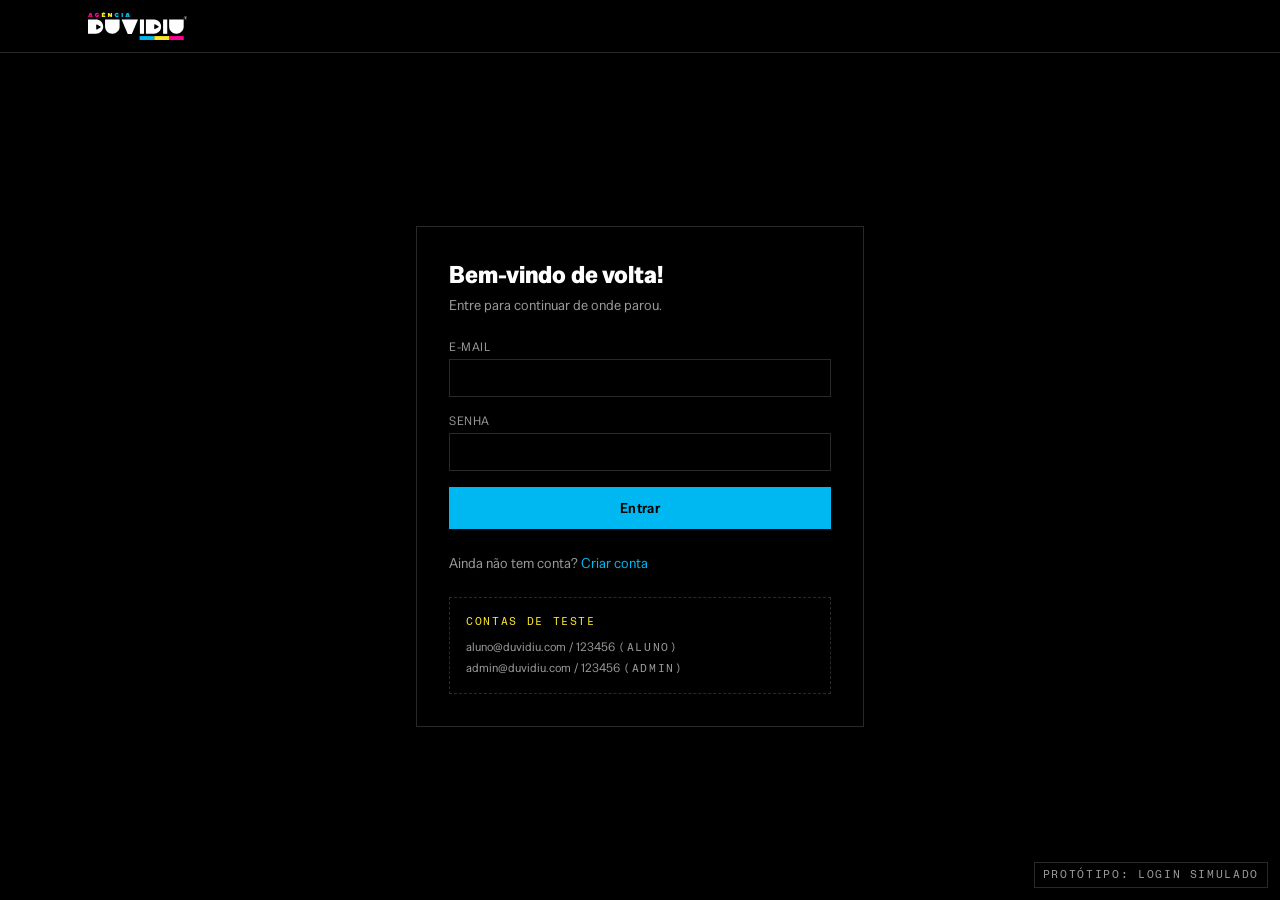
<file: login/index.html>
<!DOCTYPE html><!--quRsf_OJOL7qWA9Zs2ZF8--><html lang="pt-BR"><head><meta charSet="utf-8"/><meta name="viewport" content="width=device-width, initial-scale=1"/><link rel="preload" as="image" href="/logo.svg"/><link rel="stylesheet" href="/_next/static/css/586a9f0d9d3b1ba0.css" data-precedence="next"/><link rel="preload" as="script" fetchPriority="low" href="/_next/static/chunks/webpack-9d795f9e26b86992.js"/><script src="/_next/static/chunks/4bd1b696-c023c6e3521b1417.js" async=""></script><script src="/_next/static/chunks/255-0e5ac6cd71b0e266.js" async=""></script><script src="/_next/static/chunks/main-app-5dd584080f88a6a5.js" async=""></script><script src="/_next/static/chunks/176-cef4c4d2c348a0da.js" async=""></script><script src="/_next/static/chunks/976-a7c6c7d187824751.js" async=""></script><script src="/_next/static/chunks/app/layout-e30ccdc1c6957ed5.js" async=""></script><script src="/_next/static/chunks/app/login/page-b3b0f356cd62cad8.js" async=""></script><link rel="preconnect" href="https://fonts.googleapis.com"/><link rel="preconnect" href="https://fonts.gstatic.com" crossorigin=""/><title>Curso Agência Duvidiu — Protótipo</title><meta name="description" content="Protótipo visual da plataforma de curso em vídeo da Agência Duvidiu."/><link rel="icon" href="/icon.png?679121a1e2d2e600" type="image/png" sizes="64x64"/><link href="https://fonts.googleapis.com/css2?family=Fragment+Mono&amp;family=Special+Gothic:wght@400..700&amp;display=swap" rel="stylesheet"/><script src="/_next/static/chunks/polyfills-42372ed130431b0a.js" noModule=""></script></head><body class="min-h-screen bg-bg font-sans text-fg antialiased"><div hidden=""><!--$--><!--/$--></div><div class="flex min-h-screen flex-col"><header class="border-b border-line"><div class="mx-auto flex max-w-6xl items-center px-4 py-3 sm:px-6"><a aria-label="Agência Duvidiu — início" class="inline-flex shrink-0 items-center" href="/"><img src="/logo.svg" alt="Agência Duvidiu" class="w-auto h-7"/></a></div></header><main class="flex flex-1 items-start justify-center px-4 py-12 sm:items-center"><div class="card w-full max-w-md p-6 sm:p-8"><h1 class="text-2xl font-bold">Bem-vindo de volta!</h1><p class="mb-6 mt-1 text-sm text-muted">Entre para continuar de onde parou.</p><form class="space-y-4"><div><label class="label" for="email">E-mail</label><input id="email" type="email" required="" class="input" autoComplete="email" value=""/></div><div><label class="label" for="password">Senha</label><input id="password" type="password" required="" class="input" autoComplete="current-password" value=""/></div><button type="submit" class="btn-primary w-full py-2.5">Entrar</button></form><p class="mt-6 text-sm text-muted">Ainda não tem conta?<!-- --> <a class="link" href="/cadastro/">Criar conta</a></p><div class="mt-6 border border-dashed border-line p-4"><p class="mono-tag mb-2 text-accent">Contas de teste</p><ul class="space-y-1 text-xs text-muted"><li><button type="button" class="hover:text-primary">aluno@duvidiu.com<!-- --> / 123456 <span class="mono-tag">(<!-- -->aluno<!-- -->)</span></button></li><li><button type="button" class="hover:text-primary">admin@duvidiu.com<!-- --> / 123456 <span class="mono-tag">(<!-- -->admin<!-- -->)</span></button></li></ul></div></div></main></div><!--$--><!--/$--><div class="mono-tag pointer-events-none fixed bottom-3 right-3 z-50 border border-line bg-bg px-2 py-1 text-muted">Protótipo: login simulado</div><script src="/_next/static/chunks/webpack-9d795f9e26b86992.js" id="_R_" async=""></script><script>(self.__next_f=self.__next_f||[]).push([0])</script><script>self.__next_f.push([1,"1:\"$Sreact.fragment\"\n2:I[9766,[],\"\"]\n3:I[8924,[],\"\"]\n4:I[5976,[\"176\",\"static/chunks/176-cef4c4d2c348a0da.js\",\"976\",\"static/chunks/976-a7c6c7d187824751.js\",\"177\",\"static/chunks/app/layout-e30ccdc1c6957ed5.js\"],\"ProtoNotice\"]\n5:I[1959,[],\"ClientPageRoot\"]\n6:I[5404,[\"176\",\"static/chunks/176-cef4c4d2c348a0da.js\",\"976\",\"static/chunks/976-a7c6c7d187824751.js\",\"520\",\"static/chunks/app/login/page-b3b0f356cd62cad8.js\"],\"default\"]\n9:I[4431,[],\"OutletBoundary\"]\nb:I[5278,[],\"AsyncMetadataOutlet\"]\nd:I[4431,[],\"ViewportBoundary\"]\nf:I[4431,[],\"MetadataBoundary\"]\n10:\"$Sreact.suspense\"\n12:I[7150,[],\"\"]\n:HL[\"/_next/static/css/586a9f0d9d3b1ba0.css\",\"style\"]\n"])</script><script>self.__next_f.push([1,"0:{\"P\":null,\"b\":\"quRsf-OJOL7qWA9Zs2ZF8\",\"p\":\"\",\"c\":[\"\",\"login\",\"\"],\"i\":false,\"f\":[[[\"\",{\"children\":[\"login\",{\"children\":[\"__PAGE__\",{}]}]},\"$undefined\",\"$undefined\",true],[\"\",[\"$\",\"$1\",\"c\",{\"children\":[[[\"$\",\"link\",\"0\",{\"rel\":\"stylesheet\",\"href\":\"/_next/static/css/586a9f0d9d3b1ba0.css\",\"precedence\":\"next\",\"crossOrigin\":\"$undefined\",\"nonce\":\"$undefined\"}]],[\"$\",\"html\",null,{\"lang\":\"pt-BR\",\"children\":[[\"$\",\"head\",null,{\"children\":[[\"$\",\"link\",null,{\"rel\":\"preconnect\",\"href\":\"https://fonts.googleapis.com\"}],[\"$\",\"link\",null,{\"rel\":\"preconnect\",\"href\":\"https://fonts.gstatic.com\",\"crossOrigin\":\"\"}],[\"$\",\"link\",null,{\"href\":\"https://fonts.googleapis.com/css2?family=Fragment+Mono\u0026family=Special+Gothic:wght@400..700\u0026display=swap\",\"rel\":\"stylesheet\"}]]}],[\"$\",\"body\",null,{\"className\":\"min-h-screen bg-bg font-sans text-fg antialiased\",\"children\":[[\"$\",\"$L2\",null,{\"parallelRouterKey\":\"children\",\"error\":\"$undefined\",\"errorStyles\":\"$undefined\",\"errorScripts\":\"$undefined\",\"template\":[\"$\",\"$L3\",null,{}],\"templateStyles\":\"$undefined\",\"templateScripts\":\"$undefined\",\"notFound\":[[[\"$\",\"title\",null,{\"children\":\"404: This page could not be found.\"}],[\"$\",\"div\",null,{\"style\":{\"fontFamily\":\"system-ui,\\\"Segoe UI\\\",Roboto,Helvetica,Arial,sans-serif,\\\"Apple Color Emoji\\\",\\\"Segoe UI Emoji\\\"\",\"height\":\"100vh\",\"textAlign\":\"center\",\"display\":\"flex\",\"flexDirection\":\"column\",\"alignItems\":\"center\",\"justifyContent\":\"center\"},\"children\":[\"$\",\"div\",null,{\"children\":[[\"$\",\"style\",null,{\"dangerouslySetInnerHTML\":{\"__html\":\"body{color:#000;background:#fff;margin:0}.next-error-h1{border-right:1px solid rgba(0,0,0,.3)}@media (prefers-color-scheme:dark){body{color:#fff;background:#000}.next-error-h1{border-right:1px solid rgba(255,255,255,.3)}}\"}}],[\"$\",\"h1\",null,{\"className\":\"next-error-h1\",\"style\":{\"display\":\"inline-block\",\"margin\":\"0 20px 0 0\",\"padding\":\"0 23px 0 0\",\"fontSize\":24,\"fontWeight\":500,\"verticalAlign\":\"top\",\"lineHeight\":\"49px\"},\"children\":404}],[\"$\",\"div\",null,{\"style\":{\"display\":\"inline-block\"},\"children\":[\"$\",\"h2\",null,{\"style\":{\"fontSize\":14,\"fontWeight\":400,\"lineHeight\":\"49px\",\"margin\":0},\"children\":\"This page could not be found.\"}]}]]}]}]],[]],\"forbidden\":\"$undefined\",\"unauthorized\":\"$undefined\"}],[\"$\",\"$L4\",null,{}]]}]]}]]}],{\"children\":[\"login\",[\"$\",\"$1\",\"c\",{\"children\":[null,[\"$\",\"$L2\",null,{\"parallelRouterKey\":\"children\",\"error\":\"$undefined\",\"errorStyles\":\"$undefined\",\"errorScripts\":\"$undefined\",\"template\":[\"$\",\"$L3\",null,{}],\"templateStyles\":\"$undefined\",\"templateScripts\":\"$undefined\",\"notFound\":\"$undefined\",\"forbidden\":\"$undefined\",\"unauthorized\":\"$undefined\"}]]}],{\"children\":[\"__PAGE__\",[\"$\",\"$1\",\"c\",{\"children\":[[\"$\",\"$L5\",null,{\"Component\":\"$6\",\"searchParams\":{},\"params\":{},\"promises\":[\"$@7\",\"$@8\"]}],null,[\"$\",\"$L9\",null,{\"children\":[\"$La\",[\"$\",\"$Lb\",null,{\"promise\":\"$@c\"}]]}]]}],{},null,false]},null,false]},null,false],[\"$\",\"$1\",\"h\",{\"children\":[null,[[\"$\",\"$Ld\",null,{\"children\":\"$Le\"}],null],[\"$\",\"$Lf\",null,{\"children\":[\"$\",\"div\",null,{\"hidden\":true,\"children\":[\"$\",\"$10\",null,{\"fallback\":null,\"children\":\"$L11\"}]}]}]]}],false]],\"m\":\"$undefined\",\"G\":[\"$12\",[]],\"s\":false,\"S\":true}\n"])</script><script>self.__next_f.push([1,"7:{}\n8:\"$0:f:0:1:2:children:2:children:1:props:children:0:props:params\"\n"])</script><script>self.__next_f.push([1,"e:[[\"$\",\"meta\",\"0\",{\"charSet\":\"utf-8\"}],[\"$\",\"meta\",\"1\",{\"name\":\"viewport\",\"content\":\"width=device-width, initial-scale=1\"}]]\na:null\n"])</script><script>self.__next_f.push([1,"13:I[622,[],\"IconMark\"]\nc:{\"metadata\":[[\"$\",\"title\",\"0\",{\"children\":\"Curso Agência Duvidiu — Protótipo\"}],[\"$\",\"meta\",\"1\",{\"name\":\"description\",\"content\":\"Protótipo visual da plataforma de curso em vídeo da Agência Duvidiu.\"}],[\"$\",\"link\",\"2\",{\"rel\":\"icon\",\"href\":\"/icon.png?679121a1e2d2e600\",\"type\":\"image/png\",\"sizes\":\"64x64\"}],[\"$\",\"$L13\",\"3\",{}]],\"error\":null,\"digest\":\"$undefined\"}\n"])</script><script>self.__next_f.push([1,"11:\"$c:metadata\"\n"])</script></body></html>
</file>
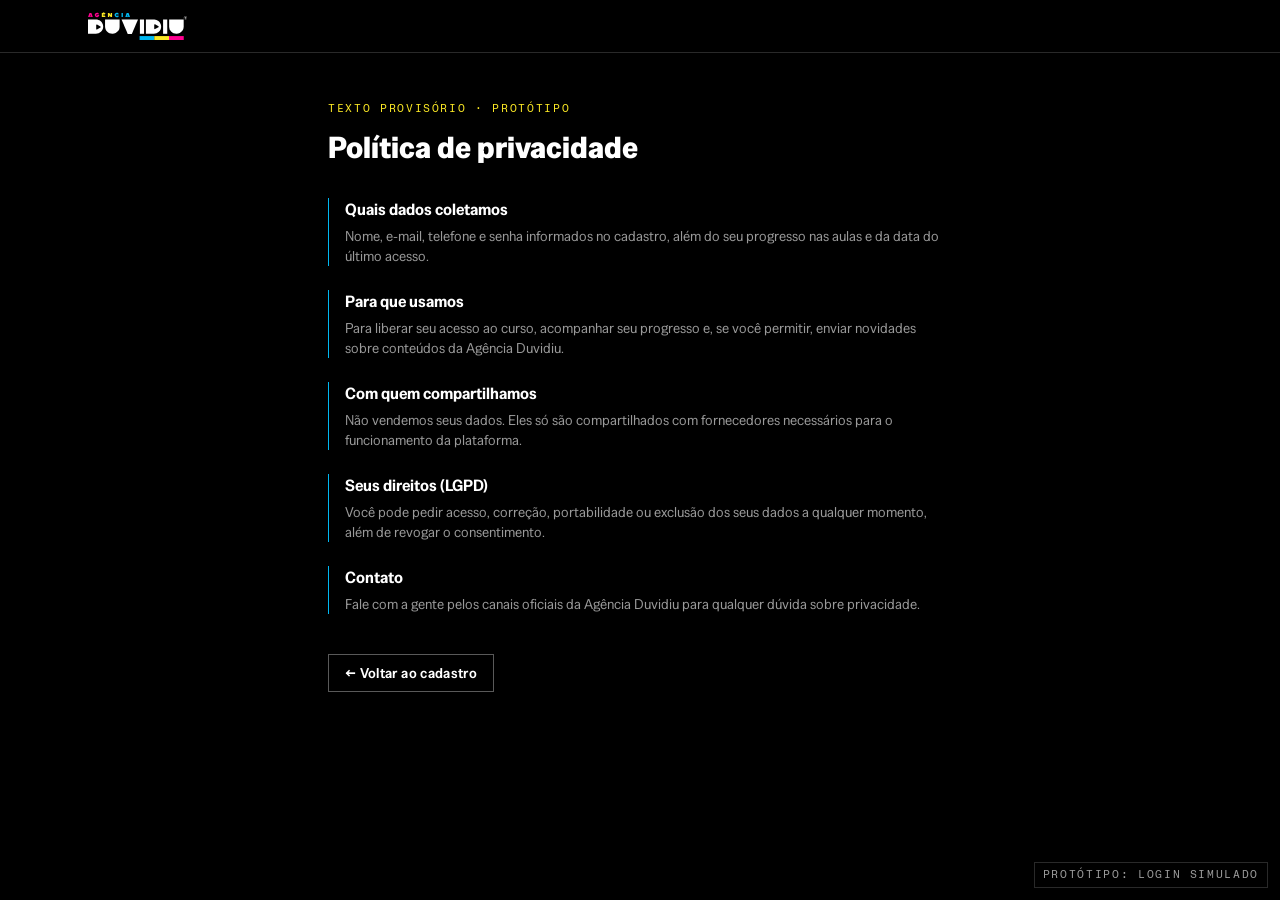
<file: privacidade/index.html>
<!DOCTYPE html><!--quRsf_OJOL7qWA9Zs2ZF8--><html lang="pt-BR"><head><meta charSet="utf-8"/><meta name="viewport" content="width=device-width, initial-scale=1"/><link rel="preload" as="image" href="/logo.svg"/><link rel="stylesheet" href="/_next/static/css/586a9f0d9d3b1ba0.css" data-precedence="next"/><link rel="preload" as="script" fetchPriority="low" href="/_next/static/chunks/webpack-9d795f9e26b86992.js"/><script src="/_next/static/chunks/4bd1b696-c023c6e3521b1417.js" async=""></script><script src="/_next/static/chunks/255-0e5ac6cd71b0e266.js" async=""></script><script src="/_next/static/chunks/main-app-5dd584080f88a6a5.js" async=""></script><script src="/_next/static/chunks/176-cef4c4d2c348a0da.js" async=""></script><script src="/_next/static/chunks/976-a7c6c7d187824751.js" async=""></script><script src="/_next/static/chunks/app/privacidade/page-ab30df5682001d71.js" async=""></script><link rel="preconnect" href="https://fonts.googleapis.com"/><link rel="preconnect" href="https://fonts.gstatic.com" crossorigin=""/><title>Política de privacidade — Agência Duvidiu</title><meta name="description" content="Protótipo visual da plataforma de curso em vídeo da Agência Duvidiu."/><link rel="icon" href="/icon.png?679121a1e2d2e600" type="image/png" sizes="64x64"/><link href="https://fonts.googleapis.com/css2?family=Fragment+Mono&amp;family=Special+Gothic:wght@400..700&amp;display=swap" rel="stylesheet"/><script src="/_next/static/chunks/polyfills-42372ed130431b0a.js" noModule=""></script></head><body class="min-h-screen bg-bg font-sans text-fg antialiased"><div hidden=""><!--$--><!--/$--></div><div class="min-h-screen"><header class="border-b border-line"><div class="mx-auto flex max-w-6xl items-center px-4 py-3 sm:px-6"><a aria-label="Agência Duvidiu — início" class="inline-flex shrink-0 items-center" href="/"><img src="/logo.svg" alt="Agência Duvidiu" class="w-auto h-7"/></a></div></header><main class="mx-auto max-w-2xl px-4 py-12 sm:px-6"><p class="mono-tag mb-3 text-accent">Texto provisório · protótipo</p><h1 class="mb-8 text-3xl font-bold">Política de privacidade</h1><div class="space-y-6"><section class="border-l border-primary pl-4"><h2 class="mb-1 font-semibold">Quais dados coletamos</h2><p class="text-sm text-muted">Nome, e-mail, telefone e senha informados no cadastro, além do seu progresso nas aulas e da data do último acesso.</p></section><section class="border-l border-primary pl-4"><h2 class="mb-1 font-semibold">Para que usamos</h2><p class="text-sm text-muted">Para liberar seu acesso ao curso, acompanhar seu progresso e, se você permitir, enviar novidades sobre conteúdos da Agência Duvidiu.</p></section><section class="border-l border-primary pl-4"><h2 class="mb-1 font-semibold">Com quem compartilhamos</h2><p class="text-sm text-muted">Não vendemos seus dados. Eles só são compartilhados com fornecedores necessários para o funcionamento da plataforma.</p></section><section class="border-l border-primary pl-4"><h2 class="mb-1 font-semibold">Seus direitos (LGPD)</h2><p class="text-sm text-muted">Você pode pedir acesso, correção, portabilidade ou exclusão dos seus dados a qualquer momento, além de revogar o consentimento.</p></section><section class="border-l border-primary pl-4"><h2 class="mb-1 font-semibold">Contato</h2><p class="text-sm text-muted">Fale com a gente pelos canais oficiais da Agência Duvidiu para qualquer dúvida sobre privacidade.</p></section></div><a class="btn-outline mt-10" href="/cadastro/">← Voltar ao cadastro</a></main></div><!--$--><!--/$--><div class="mono-tag pointer-events-none fixed bottom-3 right-3 z-50 border border-line bg-bg px-2 py-1 text-muted">Protótipo: login simulado</div><script src="/_next/static/chunks/webpack-9d795f9e26b86992.js" id="_R_" async=""></script><script>(self.__next_f=self.__next_f||[]).push([0])</script><script>self.__next_f.push([1,"1:\"$Sreact.fragment\"\n2:I[9766,[],\"\"]\n3:I[8924,[],\"\"]\n4:I[5976,[\"176\",\"static/chunks/176-cef4c4d2c348a0da.js\",\"976\",\"static/chunks/976-a7c6c7d187824751.js\",\"945\",\"static/chunks/app/privacidade/page-ab30df5682001d71.js\"],\"ProtoNotice\"]\n5:I[5976,[\"176\",\"static/chunks/176-cef4c4d2c348a0da.js\",\"976\",\"static/chunks/976-a7c6c7d187824751.js\",\"945\",\"static/chunks/app/privacidade/page-ab30df5682001d71.js\"],\"Logo\"]\na:I[7150,[],\"\"]\n:HL[\"/_next/static/css/586a9f0d9d3b1ba0.css\",\"style\"]\n"])</script><script>self.__next_f.push([1,"0:{\"P\":null,\"b\":\"quRsf-OJOL7qWA9Zs2ZF8\",\"p\":\"\",\"c\":[\"\",\"privacidade\",\"\"],\"i\":false,\"f\":[[[\"\",{\"children\":[\"privacidade\",{\"children\":[\"__PAGE__\",{}]}]},\"$undefined\",\"$undefined\",true],[\"\",[\"$\",\"$1\",\"c\",{\"children\":[[[\"$\",\"link\",\"0\",{\"rel\":\"stylesheet\",\"href\":\"/_next/static/css/586a9f0d9d3b1ba0.css\",\"precedence\":\"next\",\"crossOrigin\":\"$undefined\",\"nonce\":\"$undefined\"}]],[\"$\",\"html\",null,{\"lang\":\"pt-BR\",\"children\":[[\"$\",\"head\",null,{\"children\":[[\"$\",\"link\",null,{\"rel\":\"preconnect\",\"href\":\"https://fonts.googleapis.com\"}],[\"$\",\"link\",null,{\"rel\":\"preconnect\",\"href\":\"https://fonts.gstatic.com\",\"crossOrigin\":\"\"}],[\"$\",\"link\",null,{\"href\":\"https://fonts.googleapis.com/css2?family=Fragment+Mono\u0026family=Special+Gothic:wght@400..700\u0026display=swap\",\"rel\":\"stylesheet\"}]]}],[\"$\",\"body\",null,{\"className\":\"min-h-screen bg-bg font-sans text-fg antialiased\",\"children\":[[\"$\",\"$L2\",null,{\"parallelRouterKey\":\"children\",\"error\":\"$undefined\",\"errorStyles\":\"$undefined\",\"errorScripts\":\"$undefined\",\"template\":[\"$\",\"$L3\",null,{}],\"templateStyles\":\"$undefined\",\"templateScripts\":\"$undefined\",\"notFound\":[[[\"$\",\"title\",null,{\"children\":\"404: This page could not be found.\"}],[\"$\",\"div\",null,{\"style\":{\"fontFamily\":\"system-ui,\\\"Segoe UI\\\",Roboto,Helvetica,Arial,sans-serif,\\\"Apple Color Emoji\\\",\\\"Segoe UI Emoji\\\"\",\"height\":\"100vh\",\"textAlign\":\"center\",\"display\":\"flex\",\"flexDirection\":\"column\",\"alignItems\":\"center\",\"justifyContent\":\"center\"},\"children\":[\"$\",\"div\",null,{\"children\":[[\"$\",\"style\",null,{\"dangerouslySetInnerHTML\":{\"__html\":\"body{color:#000;background:#fff;margin:0}.next-error-h1{border-right:1px solid rgba(0,0,0,.3)}@media (prefers-color-scheme:dark){body{color:#fff;background:#000}.next-error-h1{border-right:1px solid rgba(255,255,255,.3)}}\"}}],[\"$\",\"h1\",null,{\"className\":\"next-error-h1\",\"style\":{\"display\":\"inline-block\",\"margin\":\"0 20px 0 0\",\"padding\":\"0 23px 0 0\",\"fontSize\":24,\"fontWeight\":500,\"verticalAlign\":\"top\",\"lineHeight\":\"49px\"},\"children\":404}],[\"$\",\"div\",null,{\"style\":{\"display\":\"inline-block\"},\"children\":[\"$\",\"h2\",null,{\"style\":{\"fontSize\":14,\"fontWeight\":400,\"lineHeight\":\"49px\",\"margin\":0},\"children\":\"This page could not be found.\"}]}]]}]}]],[]],\"forbidden\":\"$undefined\",\"unauthorized\":\"$undefined\"}],[\"$\",\"$L4\",null,{}]]}]]}]]}],{\"children\":[\"privacidade\",[\"$\",\"$1\",\"c\",{\"children\":[null,[\"$\",\"$L2\",null,{\"parallelRouterKey\":\"children\",\"error\":\"$undefined\",\"errorStyles\":\"$undefined\",\"errorScripts\":\"$undefined\",\"template\":[\"$\",\"$L3\",null,{}],\"templateStyles\":\"$undefined\",\"templateScripts\":\"$undefined\",\"notFound\":\"$undefined\",\"forbidden\":\"$undefined\",\"unauthorized\":\"$undefined\"}]]}],{\"children\":[\"__PAGE__\",[\"$\",\"$1\",\"c\",{\"children\":[[\"$\",\"div\",null,{\"className\":\"min-h-screen\",\"children\":[[\"$\",\"header\",null,{\"className\":\"border-b border-line\",\"children\":[\"$\",\"div\",null,{\"className\":\"mx-auto flex max-w-6xl items-center px-4 py-3 sm:px-6\",\"children\":[\"$\",\"$L5\",null,{\"className\":\"h-7\"}]}]}],[\"$\",\"main\",null,{\"className\":\"mx-auto max-w-2xl px-4 py-12 sm:px-6\",\"children\":[[\"$\",\"p\",null,{\"className\":\"mono-tag mb-3 text-accent\",\"children\":\"Texto provisório · protótipo\"}],[\"$\",\"h1\",null,{\"className\":\"mb-8 text-3xl font-bold\",\"children\":\"Política de privacidade\"}],[\"$\",\"div\",null,{\"className\":\"space-y-6\",\"children\":[[\"$\",\"section\",\"Quais dados coletamos\",{\"className\":\"border-l border-primary pl-4\",\"children\":[[\"$\",\"h2\",null,{\"className\":\"mb-1 font-semibold\",\"children\":\"Quais dados coletamos\"}],[\"$\",\"p\",null,{\"className\":\"text-sm text-muted\",\"children\":\"Nome, e-mail, telefone e senha informados no cadastro, além do seu progresso nas aulas e da data do último acesso.\"}]]}],[\"$\",\"section\",\"Para que usamos\",{\"className\":\"border-l border-primary pl-4\",\"children\":[[\"$\",\"h2\",null,{\"className\":\"mb-1 font-semibold\",\"children\":\"Para que usamos\"}],[\"$\",\"p\",null,{\"className\":\"text-sm text-muted\",\"children\":\"Para liberar seu acesso ao curso, acompanhar seu progresso e, se você permitir, enviar novidades sobre conteúdos da Agência Duvidiu.\"}]]}],[\"$\",\"section\",\"Com quem compartilhamos\",{\"className\":\"border-l border-primary pl-4\",\"children\":[[\"$\",\"h2\",null,{\"className\":\"mb-1 font-semibold\",\"children\":\"Com quem compartilhamos\"}],[\"$\",\"p\",null,{\"className\":\"text-sm text-muted\",\"children\":\"Não vendemos seus dados. Eles só são compartilhados com fornecedores necessários para o funcionamento da plataforma.\"}]]}],[\"$\",\"section\",\"Seus direitos (LGPD)\",{\"className\":\"border-l border-primary pl-4\",\"children\":[[\"$\",\"h2\",null,{\"className\":\"mb-1 font-semibold\",\"children\":\"Seus direitos (LGPD)\"}],[\"$\",\"p\",null,{\"className\":\"text-sm text-muted\",\"children\":\"Você pode pedir acesso, correção, portabilidade ou exclusão dos seus dados a qualquer momento, além de revogar o consentimento.\"}]]}],\"$L6\"]}],\"$L7\"]}]]}],null,\"$L8\"]}],{},null,false]},null,false]},null,false],\"$L9\",false]],\"m\":\"$undefined\",\"G\":[\"$a\",[]],\"s\":false,\"S\":true}\n"])</script><script>self.__next_f.push([1,"b:I[2619,[\"176\",\"static/chunks/176-cef4c4d2c348a0da.js\",\"976\",\"static/chunks/976-a7c6c7d187824751.js\",\"945\",\"static/chunks/app/privacidade/page-ab30df5682001d71.js\"],\"\"]\nc:I[4431,[],\"OutletBoundary\"]\ne:I[5278,[],\"AsyncMetadataOutlet\"]\n10:I[4431,[],\"ViewportBoundary\"]\n12:I[4431,[],\"MetadataBoundary\"]\n13:\"$Sreact.suspense\"\n6:[\"$\",\"section\",\"Contato\",{\"className\":\"border-l border-primary pl-4\",\"children\":[[\"$\",\"h2\",null,{\"className\":\"mb-1 font-semibold\",\"children\":\"Contato\"}],[\"$\",\"p\",null,{\"className\":\"text-sm text-muted\",\"children\":\"Fale com a gente pelos canais oficiais da Agência Duvidiu para qualquer dúvida sobre privacidade.\"}]]}]\n7:[\"$\",\"$Lb\",null,{\"href\":\"/cadastro\",\"className\":\"btn-outline mt-10\",\"children\":\"← Voltar ao cadastro\"}]\n8:[\"$\",\"$Lc\",null,{\"children\":[\"$Ld\",[\"$\",\"$Le\",null,{\"promise\":\"$@f\"}]]}]\n9:[\"$\",\"$1\",\"h\",{\"children\":[null,[[\"$\",\"$L10\",null,{\"children\":\"$L11\"}],null],[\"$\",\"$L12\",null,{\"children\":[\"$\",\"div\",null,{\"hidden\":true,\"children\":[\"$\",\"$13\",null,{\"fallback\":null,\"children\":\"$L14\"}]}]}]]}]\n"])</script><script>self.__next_f.push([1,"11:[[\"$\",\"meta\",\"0\",{\"charSet\":\"utf-8\"}],[\"$\",\"meta\",\"1\",{\"name\":\"viewport\",\"content\":\"width=device-width, initial-scale=1\"}]]\nd:null\n"])</script><script>self.__next_f.push([1,"15:I[622,[],\"IconMark\"]\nf:{\"metadata\":[[\"$\",\"title\",\"0\",{\"children\":\"Política de privacidade — Agência Duvidiu\"}],[\"$\",\"meta\",\"1\",{\"name\":\"description\",\"content\":\"Protótipo visual da plataforma de curso em vídeo da Agência Duvidiu.\"}],[\"$\",\"link\",\"2\",{\"rel\":\"icon\",\"href\":\"/icon.png?679121a1e2d2e600\",\"type\":\"image/png\",\"sizes\":\"64x64\"}],[\"$\",\"$L15\",\"3\",{}]],\"error\":null,\"digest\":\"$undefined\"}\n"])</script><script>self.__next_f.push([1,"14:\"$f:metadata\"\n"])</script></body></html>
</file>
<file: _next/static/css/586a9f0d9d3b1ba0.css>
*,:after,:before{--tw-border-spacing-x:0;--tw-border-spacing-y:0;--tw-translate-x:0;--tw-translate-y:0;--tw-rotate:0;--tw-skew-x:0;--tw-skew-y:0;--tw-scale-x:1;--tw-scale-y:1;--tw-pan-x: ;--tw-pan-y: ;--tw-pinch-zoom: ;--tw-scroll-snap-strictness:proximity;--tw-gradient-from-position: ;--tw-gradient-via-position: ;--tw-gradient-to-position: ;--tw-ordinal: ;--tw-slashed-zero: ;--tw-numeric-figure: ;--tw-numeric-spacing: ;--tw-numeric-fraction: ;--tw-ring-inset: ;--tw-ring-offset-width:0px;--tw-ring-offset-color:#fff;--tw-ring-color:rgb(59 130 246/0.5);--tw-ring-offset-shadow:0 0 #0000;--tw-ring-shadow:0 0 #0000;--tw-shadow:0 0 #0000;--tw-shadow-colored:0 0 #0000;--tw-blur: ;--tw-brightness: ;--tw-contrast: ;--tw-grayscale: ;--tw-hue-rotate: ;--tw-invert: ;--tw-saturate: ;--tw-sepia: ;--tw-drop-shadow: ;--tw-backdrop-blur: ;--tw-backdrop-brightness: ;--tw-backdrop-contrast: ;--tw-backdrop-grayscale: ;--tw-backdrop-hue-rotate: ;--tw-backdrop-invert: ;--tw-backdrop-opacity: ;--tw-backdrop-saturate: ;--tw-backdrop-sepia: ;--tw-contain-size: ;--tw-contain-layout: ;--tw-contain-paint: ;--tw-contain-style: }::backdrop{--tw-border-spacing-x:0;--tw-border-spacing-y:0;--tw-translate-x:0;--tw-translate-y:0;--tw-rotate:0;--tw-skew-x:0;--tw-skew-y:0;--tw-scale-x:1;--tw-scale-y:1;--tw-pan-x: ;--tw-pan-y: ;--tw-pinch-zoom: ;--tw-scroll-snap-strictness:proximity;--tw-gradient-from-position: ;--tw-gradient-via-position: ;--tw-gradient-to-position: ;--tw-ordinal: ;--tw-slashed-zero: ;--tw-numeric-figure: ;--tw-numeric-spacing: ;--tw-numeric-fraction: ;--tw-ring-inset: ;--tw-ring-offset-width:0px;--tw-ring-offset-color:#fff;--tw-ring-color:rgb(59 130 246/0.5);--tw-ring-offset-shadow:0 0 #0000;--tw-ring-shadow:0 0 #0000;--tw-shadow:0 0 #0000;--tw-shadow-colored:0 0 #0000;--tw-blur: ;--tw-brightness: ;--tw-contrast: ;--tw-grayscale: ;--tw-hue-rotate: ;--tw-invert: ;--tw-saturate: ;--tw-sepia: ;--tw-drop-shadow: ;--tw-backdrop-blur: ;--tw-backdrop-brightness: ;--tw-backdrop-contrast: ;--tw-backdrop-grayscale: ;--tw-backdrop-hue-rotate: ;--tw-backdrop-invert: ;--tw-backdrop-opacity: ;--tw-backdrop-saturate: ;--tw-backdrop-sepia: ;--tw-contain-size: ;--tw-contain-layout: ;--tw-contain-paint: ;--tw-contain-style: }/*
! tailwindcss v3.4.19 | MIT License | https://tailwindcss.com
*/*,:after,:before{box-sizing:border-box;border:0 solid #e5e7eb}:after,:before{--tw-content:""}:host,html{line-height:1.5;-webkit-text-size-adjust:100%;-moz-tab-size:4;-o-tab-size:4;tab-size:4;font-family:var(--font-brand);font-feature-settings:normal;font-variation-settings:normal;-webkit-tap-highlight-color:transparent}body{margin:0;line-height:inherit}hr{height:0;color:inherit;border-top-width:1px}abbr:where([title]){-webkit-text-decoration:underline dotted;text-decoration:underline dotted}h1,h2,h3,h4,h5,h6{font-size:inherit;font-weight:inherit}a{color:inherit;text-decoration:inherit}b,strong{font-weight:bolder}code,kbd,pre,samp{font-family:var(--font-mono);font-feature-settings:normal;font-variation-settings:normal;font-size:1em}small{font-size:80%}sub,sup{font-size:75%;line-height:0;position:relative;vertical-align:baseline}sub{bottom:-.25em}sup{top:-.5em}table{text-indent:0;border-color:inherit;border-collapse:collapse}button,input,optgroup,select,textarea{font-family:inherit;font-feature-settings:inherit;font-variation-settings:inherit;font-size:100%;font-weight:inherit;line-height:inherit;letter-spacing:inherit;color:inherit;margin:0;padding:0}button,select{text-transform:none}button,input:where([type=button]),input:where([type=reset]),input:where([type=submit]){-webkit-appearance:button;background-color:transparent;background-image:none}:-moz-focusring{outline:auto}:-moz-ui-invalid{box-shadow:none}progress{vertical-align:baseline}::-webkit-inner-spin-button,::-webkit-outer-spin-button{height:auto}[type=search]{-webkit-appearance:textfield;outline-offset:-2px}::-webkit-search-decoration{-webkit-appearance:none}::-webkit-file-upload-button{-webkit-appearance:button;font:inherit}summary{display:list-item}blockquote,dd,dl,figure,h1,h2,h3,h4,h5,h6,hr,p,pre{margin:0}fieldset{margin:0}fieldset,legend{padding:0}menu,ol,ul{list-style:none;margin:0;padding:0}dialog{padding:0}textarea{resize:vertical}input::-moz-placeholder,textarea::-moz-placeholder{opacity:1;color:#9ca3af}input::placeholder,textarea::placeholder{opacity:1;color:#9ca3af}[role=button],button{cursor:pointer}:disabled{cursor:default}audio,canvas,embed,iframe,img,object,svg,video{display:block;vertical-align:middle}img,video{max-width:100%;height:auto}[hidden]:where(:not([hidden=until-found])){display:none}.btn-primary{display:inline-flex;align-items:center;justify-content:center;gap:.5rem;border-radius:var(--radius);border-width:1px;padding:.5rem 1rem;font-size:.875rem;line-height:1.25rem;font-weight:500;letter-spacing:.025em;transition-property:color,background-color,border-color,text-decoration-color,fill,stroke;transition-timing-function:cubic-bezier(.4,0,.2,1);transition-duration:.15s}.btn-primary:disabled{cursor:not-allowed;opacity:.4}.btn-primary{border-color:var(--color-primary);background-color:var(--color-primary);color:var(--color-primary-fg)}.btn-primary:hover{background-color:transparent;color:var(--color-primary)}.btn-outline{display:inline-flex;align-items:center;justify-content:center;gap:.5rem;border-radius:var(--radius);border-width:1px;padding:.5rem 1rem;font-size:.875rem;line-height:1.25rem;font-weight:500;letter-spacing:.025em;transition-property:color,background-color,border-color,text-decoration-color,fill,stroke;transition-timing-function:cubic-bezier(.4,0,.2,1);transition-duration:.15s}.btn-outline:disabled{cursor:not-allowed;opacity:.4}.btn-outline{border-color:var(--color-line-strong);color:var(--color-fg)}.btn-outline:hover{border-color:var(--color-primary);color:var(--color-primary)}.btn-ghost{display:inline-flex;align-items:center;justify-content:center;gap:.5rem;border-radius:var(--radius);border-width:1px;padding:.5rem 1rem;font-size:.875rem;line-height:1.25rem;font-weight:500;letter-spacing:.025em;transition-property:color,background-color,border-color,text-decoration-color,fill,stroke;transition-timing-function:cubic-bezier(.4,0,.2,1);transition-duration:.15s}.btn-ghost:disabled{cursor:not-allowed;opacity:.4}.btn-ghost{border-color:transparent;color:var(--color-muted)}.btn-ghost:hover{color:var(--color-primary)}.btn-danger{display:inline-flex;align-items:center;justify-content:center;gap:.5rem;border-radius:var(--radius);border-width:1px;padding:.5rem 1rem;font-size:.875rem;line-height:1.25rem;font-weight:500;letter-spacing:.025em;transition-property:color,background-color,border-color,text-decoration-color,fill,stroke;transition-timing-function:cubic-bezier(.4,0,.2,1);transition-duration:.15s}.btn-danger:disabled{cursor:not-allowed;opacity:.4}.btn-danger{border-color:var(--color-danger);color:var(--color-danger)}.btn-danger:hover{background-color:var(--color-danger);--tw-text-opacity:1;color:rgb(0 0 0/var(--tw-text-opacity,1))}.input{width:100%;border-radius:var(--radius);border-width:1px;border-color:var(--color-line);background-color:transparent;padding:.5rem .75rem;font-size:.875rem;line-height:1.25rem;color:var(--color-fg)}.input::-moz-placeholder{color:var(--color-muted)}.input::placeholder{color:var(--color-muted)}.input:focus{border-color:var(--color-primary);outline:2px solid transparent;outline-offset:2px}.label{margin-bottom:.25rem;display:block;font-size:.75rem;line-height:1rem;letter-spacing:.05em;color:var(--color-muted)}.label,.mono-tag{text-transform:uppercase}.mono-tag{font-family:var(--font-mono);font-size:11px;letter-spacing:.15em}.card{border-radius:var(--radius);border-width:1px;border-color:var(--color-line)}.link{color:var(--color-primary);text-underline-offset:4px}.link:hover{text-decoration-line:underline}.pointer-events-none{pointer-events:none}.fixed{position:fixed}.absolute{position:absolute}.relative{position:relative}.sticky{position:sticky}.inset-0{inset:0}.inset-x-0{left:0;right:0}.bottom-0{bottom:0}.bottom-2{bottom:.5rem}.bottom-3{bottom:.75rem}.left-2{left:.5rem}.left-3{left:.75rem}.right-3{right:.75rem}.top-0{top:0}.top-1\/2{top:50%}.top-\[57px\]{top:57px}.top-\[97px\]{top:97px}.z-30{z-index:30}.z-40{z-index:40}.z-50{z-index:50}.mx-auto{margin-left:auto;margin-right:auto}.mb-1{margin-bottom:.25rem}.mb-2{margin-bottom:.5rem}.mb-3{margin-bottom:.75rem}.mb-4{margin-bottom:1rem}.mb-6{margin-bottom:1.5rem}.mb-8{margin-bottom:2rem}.ml-auto{margin-left:auto}.mr-2{margin-right:.5rem}.mt-0\.5{margin-top:.125rem}.mt-1{margin-top:.25rem}.mt-10{margin-top:2.5rem}.mt-2{margin-top:.5rem}.mt-3{margin-top:.75rem}.mt-4{margin-top:1rem}.mt-6{margin-top:1.5rem}.mt-8{margin-top:2rem}.mt-auto{margin-top:auto}.mt-px{margin-top:1px}.block{display:block}.flex{display:flex}.inline-flex{display:inline-flex}.table{display:table}.grid{display:grid}.hidden{display:none}.aspect-\[4\/3\]{aspect-ratio:4/3}.aspect-video{aspect-ratio:16/9}.h-1\.5{height:.375rem}.h-10{height:2.5rem}.h-2{height:.5rem}.h-4{height:1rem}.h-6{height:1.5rem}.h-7{height:1.75rem}.h-8{height:2rem}.h-full{height:100%}.max-h-\[60vh\]{max-height:60vh}.max-h-\[calc\(100vh-57px\)\]{max-height:calc(100vh - 57px)}.min-h-24{min-height:6rem}.min-h-screen{min-height:100vh}.w-1\/2{width:50%}.w-1\/3{width:33.333333%}.w-10{width:2.5rem}.w-11\/12{width:91.666667%}.w-20{width:5rem}.w-24{width:6rem}.w-3\/4{width:75%}.w-4{width:1rem}.w-6{width:1.5rem}.w-80{width:20rem}.w-9{width:2.25rem}.w-auto{width:auto}.w-full{width:100%}.min-w-0{min-width:0}.min-w-\[820px\]{min-width:820px}.max-w-2xl{max-width:42rem}.max-w-4xl{max-width:56rem}.max-w-6xl{max-width:72rem}.max-w-lg{max-width:32rem}.max-w-md{max-width:28rem}.max-w-sm{max-width:24rem}.flex-1{flex:1 1 0%}.shrink-0{flex-shrink:0}.-translate-y-1\/2{--tw-translate-y:-50%;transform:translate(var(--tw-translate-x),var(--tw-translate-y)) rotate(var(--tw-rotate)) skewX(var(--tw-skew-x)) skewY(var(--tw-skew-y)) scaleX(var(--tw-scale-x)) scaleY(var(--tw-scale-y))}@keyframes pulse{50%{opacity:.5}}.animate-pulse{animation:pulse 2s cubic-bezier(.4,0,.6,1) infinite}.cursor-pointer{cursor:pointer}.scroll-mt-16{scroll-margin-top:4rem}.flex-col{flex-direction:column}.flex-wrap{flex-wrap:wrap}.items-start{align-items:flex-start}.items-end{align-items:flex-end}.items-center{align-items:center}.items-baseline{align-items:baseline}.justify-center{justify-content:center}.justify-between{justify-content:space-between}.gap-1{gap:.25rem}.gap-10{gap:2.5rem}.gap-2{gap:.5rem}.gap-3{gap:.75rem}.gap-4{gap:1rem}.gap-6{gap:1.5rem}.gap-x-6{-moz-column-gap:1.5rem;column-gap:1.5rem}.gap-y-2{row-gap:.5rem}.space-y-1>:not([hidden])~:not([hidden]){--tw-space-y-reverse:0;margin-top:calc(.25rem * calc(1 - var(--tw-space-y-reverse)));margin-bottom:calc(.25rem * var(--tw-space-y-reverse))}.space-y-1\.5>:not([hidden])~:not([hidden]){--tw-space-y-reverse:0;margin-top:calc(.375rem * calc(1 - var(--tw-space-y-reverse)));margin-bottom:calc(.375rem * var(--tw-space-y-reverse))}.space-y-2>:not([hidden])~:not([hidden]){--tw-space-y-reverse:0;margin-top:calc(.5rem * calc(1 - var(--tw-space-y-reverse)));margin-bottom:calc(.5rem * var(--tw-space-y-reverse))}.space-y-4>:not([hidden])~:not([hidden]){--tw-space-y-reverse:0;margin-top:calc(1rem * calc(1 - var(--tw-space-y-reverse)));margin-bottom:calc(1rem * var(--tw-space-y-reverse))}.space-y-6>:not([hidden])~:not([hidden]){--tw-space-y-reverse:0;margin-top:calc(1.5rem * calc(1 - var(--tw-space-y-reverse)));margin-bottom:calc(1.5rem * var(--tw-space-y-reverse))}.space-y-8>:not([hidden])~:not([hidden]){--tw-space-y-reverse:0;margin-top:calc(2rem * calc(1 - var(--tw-space-y-reverse)));margin-bottom:calc(2rem * var(--tw-space-y-reverse))}.divide-y>:not([hidden])~:not([hidden]){--tw-divide-y-reverse:0;border-top-width:calc(1px * calc(1 - var(--tw-divide-y-reverse)));border-bottom-width:calc(1px * var(--tw-divide-y-reverse))}.divide-line>:not([hidden])~:not([hidden]){border-color:var(--color-line)}.overflow-x-auto{overflow-x:auto}.overflow-y-auto{overflow-y:auto}.truncate{overflow:hidden;text-overflow:ellipsis}.truncate,.whitespace-nowrap{white-space:nowrap}.border{border-width:1px}.border-b{border-bottom-width:1px}.border-b-2{border-bottom-width:2px}.border-l{border-left-width:1px}.border-l-2{border-left-width:2px}.border-r{border-right-width:1px}.border-t{border-top-width:1px}.border-dashed{border-style:dashed}.border-accent{border-color:var(--color-accent)}.border-danger{border-color:var(--color-danger)}.border-line{border-color:var(--color-line)}.border-line-strong{border-color:var(--color-line-strong)}.border-primary{border-color:var(--color-primary)}.border-transparent{border-color:transparent}.bg-bg{background-color:var(--color-bg)}.bg-line{background-color:var(--color-line)}.bg-line-strong{background-color:var(--color-line-strong)}.bg-primary{background-color:var(--color-primary)}.p-1\.5{padding:.375rem}.p-3{padding:.75rem}.p-4{padding:1rem}.p-5{padding:1.25rem}.p-6{padding:1.5rem}.p-8{padding:2rem}.px-0{padding-left:0;padding-right:0}.px-1{padding-left:.25rem;padding-right:.25rem}.px-1\.5{padding-left:.375rem;padding-right:.375rem}.px-2{padding-left:.5rem;padding-right:.5rem}.px-2\.5{padding-left:.625rem;padding-right:.625rem}.px-3{padding-left:.75rem;padding-right:.75rem}.px-4{padding-left:1rem;padding-right:1rem}.px-6{padding-left:1.5rem;padding-right:1.5rem}.py-0\.5{padding-top:.125rem;padding-bottom:.125rem}.py-1{padding-top:.25rem;padding-bottom:.25rem}.py-1\.5{padding-top:.375rem;padding-bottom:.375rem}.py-10{padding-top:2.5rem;padding-bottom:2.5rem}.py-12{padding-top:3rem;padding-bottom:3rem}.py-16{padding-top:4rem;padding-bottom:4rem}.py-2{padding-top:.5rem;padding-bottom:.5rem}.py-2\.5{padding-top:.625rem;padding-bottom:.625rem}.py-3{padding-top:.75rem;padding-bottom:.75rem}.py-4{padding-top:1rem;padding-bottom:1rem}.py-6{padding-top:1.5rem;padding-bottom:1.5rem}.py-8{padding-top:2rem;padding-bottom:2rem}.pl-10{padding-left:2.5rem}.pl-4{padding-left:1rem}.pt-4{padding-top:1rem}.pt-6{padding-top:1.5rem}.text-left{text-align:left}.text-center{text-align:center}.text-right{text-align:right}.font-sans{font-family:var(--font-brand)}.text-2xl{font-size:1.5rem;line-height:2rem}.text-3xl{font-size:1.875rem;line-height:2.25rem}.text-4xl{font-size:2.25rem;line-height:2.5rem}.text-base{font-size:1rem;line-height:1.5rem}.text-lg{font-size:1.125rem;line-height:1.75rem}.text-sm{font-size:.875rem;line-height:1.25rem}.text-xs{font-size:.75rem;line-height:1rem}.font-bold{font-weight:700}.font-normal{font-weight:400}.font-semibold{font-weight:600}.leading-\[1\.05\]{line-height:1.05}.leading-tight{line-height:1.25}.tracking-tight{letter-spacing:-.025em}.text-accent{color:var(--color-accent)}.text-accent-2{color:var(--color-accent-2)}.text-danger{color:var(--color-danger)}.text-fg{color:var(--color-fg)}.text-line-strong{color:var(--color-line-strong)}.text-muted{color:var(--color-muted)}.text-primary{color:var(--color-primary)}.line-through{text-decoration-line:line-through}.decoration-line-strong{text-decoration-color:var(--color-line-strong)}.antialiased{-webkit-font-smoothing:antialiased;-moz-osx-font-smoothing:grayscale}.accent-\[var\(--color-primary\)\]{accent-color:var(--color-primary)}.filter{filter:var(--tw-blur) var(--tw-brightness) var(--tw-contrast) var(--tw-grayscale) var(--tw-hue-rotate) var(--tw-invert) var(--tw-saturate) var(--tw-sepia) var(--tw-drop-shadow)}.transition-\[width\]{transition-property:width;transition-timing-function:cubic-bezier(.4,0,.2,1);transition-duration:.15s}.transition-colors{transition-property:color,background-color,border-color,text-decoration-color,fill,stroke;transition-timing-function:cubic-bezier(.4,0,.2,1);transition-duration:.15s}.duration-300{transition-duration:.3s}:root{--brand-cyan:#00b8f1;--brand-yellow:#fae724;--brand-magenta:#ff0090;--brand-dark:#111111;--color-bg:#000000;--color-surface:#000000;--color-line:rgba(255,255,255,0.16);--color-line-strong:rgba(255,255,255,0.35);--color-fg:#ffffff;--color-muted:#9a9a9a;--color-primary:var(--brand-cyan);--color-primary-fg:#000000;--color-accent:var(--brand-yellow);--color-accent-2:var(--brand-magenta);--color-danger:var(--brand-magenta);--font-brand:"Special Gothic","Inter",system-ui,sans-serif;--font-mono:"Fragment Mono",ui-monospace,monospace;--radius:0px}body,html{background:var(--color-bg);color:var(--color-fg);font-family:var(--font-brand)}*{box-shadow:none!important}.last\:border-b-0:last-child{border-bottom-width:0}.hover\:border-danger:hover{border-color:var(--color-danger)}.hover\:border-primary:hover{border-color:var(--color-primary)}.hover\:bg-white\/\[0\.03\]:hover{background-color:rgb(255 255 255/.03)}.hover\:text-danger:hover{color:var(--color-danger)}.hover\:text-fg:hover{color:var(--color-fg)}.hover\:text-primary:hover{color:var(--color-primary)}.disabled\:opacity-25:disabled{opacity:.25}.has-\[\:checked\]\:border-primary:has(:checked){border-color:var(--color-primary)}@media (min-width:640px){.sm\:ml-0{margin-left:0}.sm\:block{display:block}.sm\:inline{display:inline}.sm\:inline-flex{display:inline-flex}.sm\:hidden{display:none}.sm\:h-7{height:1.75rem}.sm\:h-8{height:2rem}.sm\:w-64{width:16rem}.sm\:w-72{width:18rem}.sm\:w-auto{width:auto}.sm\:grid-cols-3{grid-template-columns:repeat(3,minmax(0,1fr))}.sm\:flex-row{flex-direction:row}.sm\:items-start{align-items:flex-start}.sm\:items-center{align-items:center}.sm\:justify-between{justify-content:space-between}.sm\:p-8{padding:2rem}.sm\:px-6{padding-left:1.5rem;padding-right:1.5rem}.sm\:py-8{padding-top:2rem;padding-bottom:2rem}.sm\:text-3xl{font-size:1.875rem;line-height:2.25rem}.sm\:text-4xl{font-size:2.25rem;line-height:2.5rem}.sm\:text-5xl{font-size:3rem;line-height:1}.sm\:text-lg{font-size:1.125rem;line-height:1.75rem}}@media (min-width:768px){.md\:top-\[57px\]{top:57px}.md\:ml-0{margin-left:0}.md\:flex{display:flex}.md\:hidden{display:none}.md\:grid-cols-3{grid-template-columns:repeat(3,minmax(0,1fr))}.md\:grid-cols-\[1\.1fr_1fr\]{grid-template-columns:1.1fr 1fr}.md\:grid-cols-\[280px_1fr\]{grid-template-columns:280px 1fr}.md\:items-center{align-items:center}.md\:py-24{padding-top:6rem;padding-bottom:6rem}}@media (min-width:1024px){.lg\:block{display:block}.lg\:hidden{display:none}.lg\:text-6xl{font-size:3.75rem;line-height:1}}
</file>
